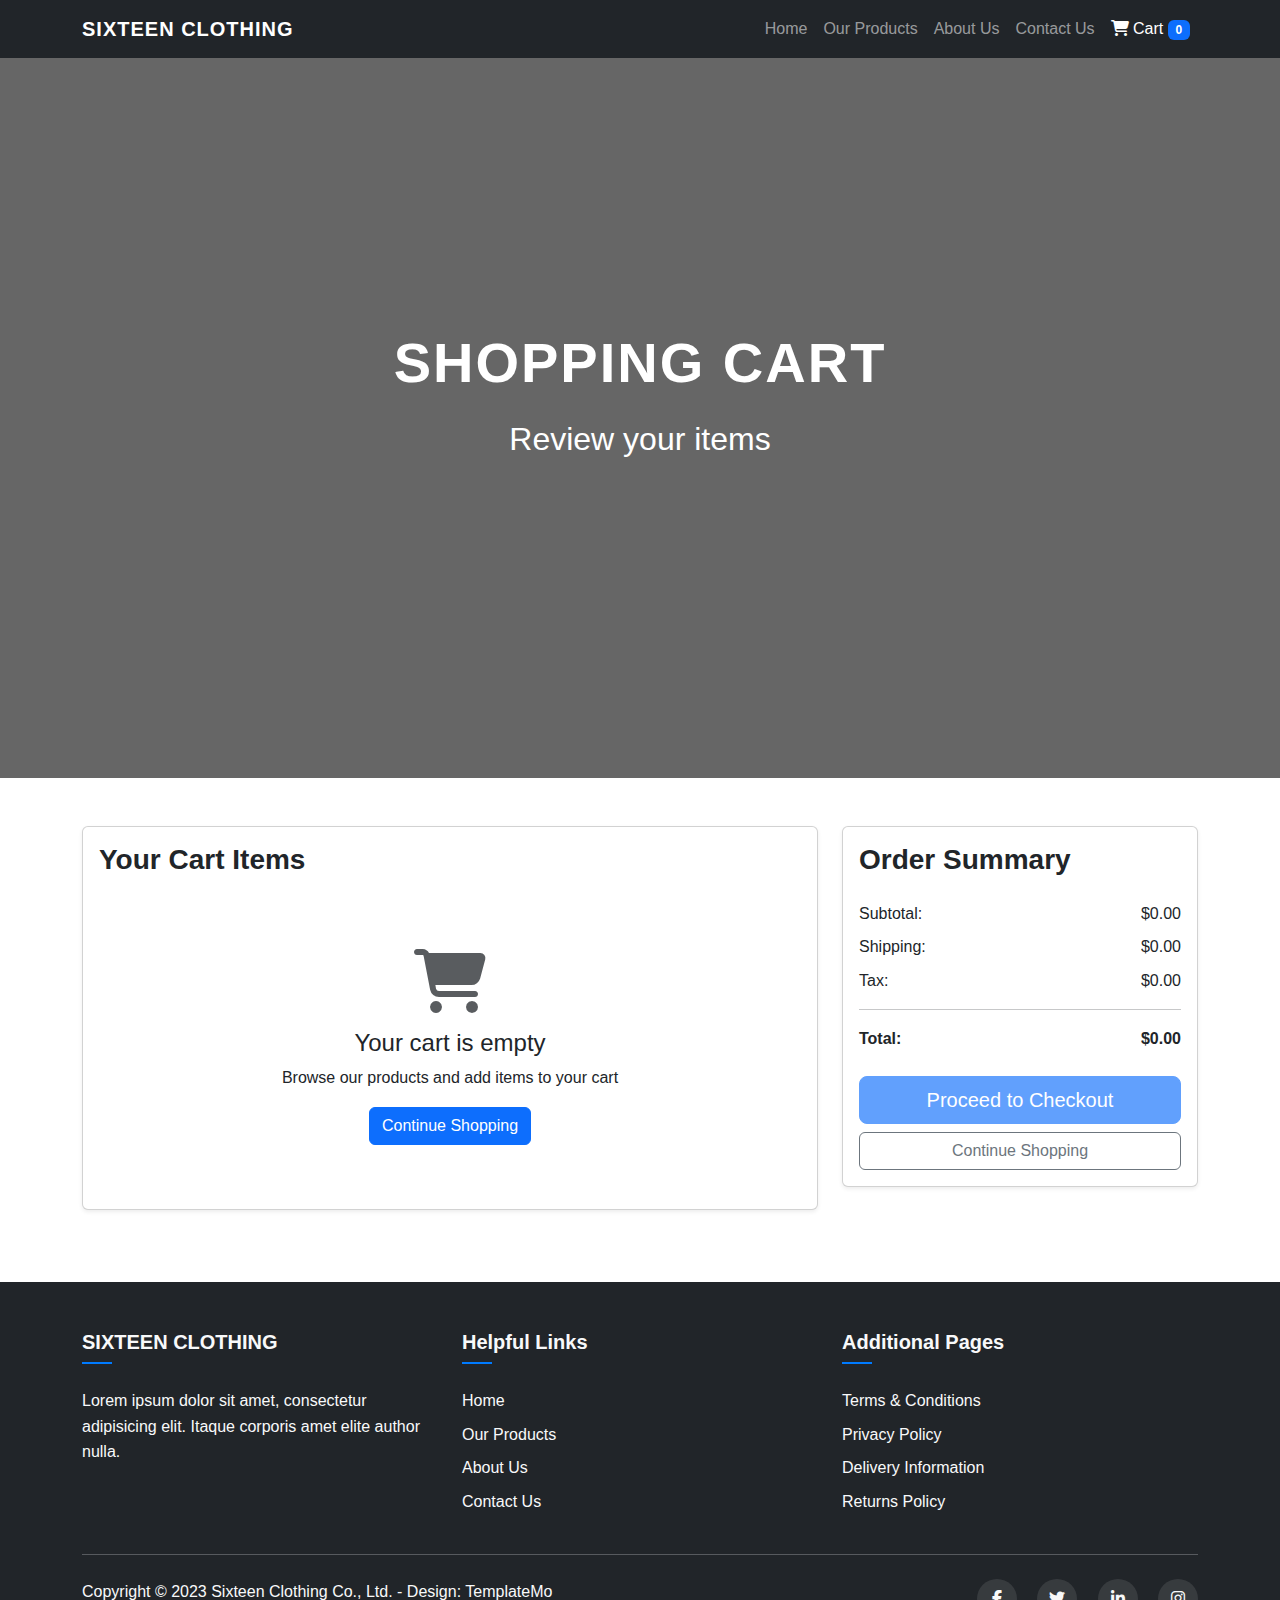
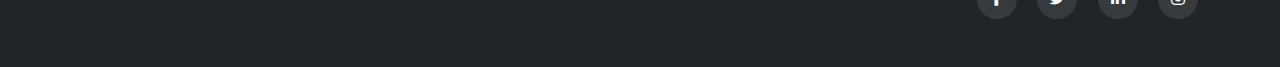
<file: cart.html>
<!DOCTYPE html>
<html lang="en">
<head>
    <meta charset="UTF-8">
    <meta name="viewport" content="width=device-width, initial-scale=1.0">
    <title>Shopping Cart - Sixteen Clothing</title>
    <link href="https://cdn.jsdelivr.net/npm/bootstrap@5.3.0-alpha1/dist/css/bootstrap.min.css" rel="stylesheet">
    <link rel="stylesheet" href="https://cdnjs.cloudflare.com/ajax/libs/font-awesome/6.4.0/css/all.min.css">
    <link rel="stylesheet" href="style.css">
</head>
<body>
    <!-- Navigation Bar -->
    <nav class="navbar navbar-expand-lg navbar-dark bg-dark sticky-top">
        <div class="container">
            <a class="navbar-brand" href="index.html">SIXTEEN CLOTHING</a>
            <button class="navbar-toggler" type="button" data-bs-toggle="collapse" data-bs-target="#navbarNav">
                <span class="navbar-toggler-icon"></span>
            </button>
            <div class="collapse navbar-collapse" id="navbarNav">
                <ul class="navbar-nav ms-auto">
                    <li class="nav-item">
                        <a class="nav-link" href="index.html">Home</a>
                    </li>
                    <li class="nav-item">
                        <a class="nav-link" href="products.html">Our Products</a>
                    </li>
                    <li class="nav-item">
                        <a class="nav-link" href="#" data-bs-toggle="modal" data-bs-target="#aboutModal">About Us</a>
                    </li>
                    <li class="nav-item">
                        <a class="nav-link" href="contact.html">Contact Us</a>
                    </li>
                    <li class="nav-item">
                        <a class="nav-link active" href="cart.html">
                            <i class="fas fa-shopping-cart"></i> Cart
                            <span class="badge bg-primary cart-count">0</span>
                        </a>
                    </li>
                </ul>
            </div>
        </div>
    </nav>

    <!-- Cart Header -->
    <section class="hero-section py-5">
        <div class="container text-center py-5">
            <h1 class="display-4 fw-bold mb-4">SHOPPING CART</h1>
            <h2 class="display-6 mb-5">Review your items</h2>
        </div>
    </section>

    <!-- Cart Section -->
    <section class="cart-section py-5">
        <div class="container">
            <div class="row">
                <div class="col-lg-8">
                    <div class="card shadow-sm mb-4">
                        <div class="card-body">
                            <h3 class="card-title mb-4">Your Cart Items</h3>
                            <div id="cartItems">
                                <!-- Cart items will be loaded from JavaScript -->
                                <div class="text-center py-5" id="emptyCart">
                                    <i class="fas fa-shopping-cart fa-4x text-muted mb-3"></i>
                                    <h4>Your cart is empty</h4>
                                    <p>Browse our products and add items to your cart</p>
                                    <a href="products.html" class="btn btn-primary">Continue Shopping</a>
                                </div>
                            </div>
                        </div>
                    </div>
                </div>
                
                <div class="col-lg-4">
                    <div class="card shadow-sm">
                        <div class="card-body">
                            <h3 class="card-title mb-4">Order Summary</h3>
                            <div class="d-flex justify-content-between mb-2">
                                <span>Subtotal:</span>
                                <span id="cartSubtotal">$0.00</span>
                            </div>
                            <div class="d-flex justify-content-between mb-2">
                                <span>Shipping:</span>
                                <span id="cartShipping">$0.00</span>
                            </div>
                            <div class="d-flex justify-content-between mb-2">
                                <span>Tax:</span>
                                <span id="cartTax">$0.00</span>
                            </div>
                            <hr>
                            <div class="d-flex justify-content-between mb-4">
                                <strong>Total:</strong>
                                <strong id="cartTotal">$0.00</strong>
                            </div>
                            <button class="btn btn-primary w-100 btn-lg" id="checkoutBtn" disabled>Proceed to Checkout</button>
                            <a href="products.html" class="btn btn-outline-secondary w-100 mt-2">Continue Shopping</a>
                        </div>
                    </div>
                </div>
            </div>
        </div>
    </section>

    <!-- Footer -->
    <footer class="bg-dark text-light py-5">
        <div class="container">
            <div class="row">
                <div class="col-md-4 mb-4 mb-md-0">
                    <h5 class="mb-4">SIXTEEN CLOTHING</h5>
                    <p>Lorem ipsum dolor sit amet, consectetur adipisicing elit. Itaque corporis amet elite author nulla.</p>
                </div>
                
                <div class="col-md-4 mb-4 mb-md-0">
                    <h5 class="mb-4">Helpful Links</h5>
                    <ul class="list-unstyled">
                        <li class="mb-2"><a href="index.html" class="text-light">Home</a></li>
                        <li class="mb-2"><a href="products.html" class="text-light">Our Products</a></li>
                        <li class="mb-2"><a href="#" class="text-light" data-bs-toggle="modal" data-bs-target="#aboutModal">About Us</a></li>
                        <li class="mb-2"><a href="contact.html" class="text-light">Contact Us</a></li>
                    </ul>
                </div>
                
                <div class="col-md-4">
                    <h5 class="mb-4">Additional Pages</h5>
                    <ul class="list-unstyled">
                        <li class="mb-2"><a href="#" class="text-light">Terms & Conditions</a></li>
                        <li class="mb-2"><a href="#" class="text-light">Privacy Policy</a></li>
                        <li class="mb-2"><a href="#" class="text-light">Delivery Information</a></li>
                        <li class="mb-2"><a href="#" class="text-light">Returns Policy</a></li>
                    </ul>
                </div>
            </div>
            
            <hr class="my-4 bg-secondary">
            
            <div class="row">
                <div class="col-md-6 mb-3 mb-md-0">
                    <p class="mb-0">Copyright © 2023 Sixteen Clothing Co., Ltd. - Design: TemplateMo</p>
                </div>
                
                <div class="col-md-6 text-md-end">
                    <div class="social-icons">
                        <a href="#" class="text-light me-3"><i class="fab fa-facebook-f"></i></a>
                        <a href="#" class="text-light me-3"><i class="fab fa-twitter"></i></a>
                        <a href="#" class="text-light me-3"><i class="fab fa-linkedin-in"></i></a>
                        <a href="#" class="text-light"><i class="fab fa-instagram"></i></a>
                    </div>
                </div>
            </div>
        </div>
    </footer>

    <script src="https://cdn.jsdelivr.net/npm/bootstrap@5.3.0-alpha1/dist/js/bootstrap.bundle.min.js"></script>
    <script src="script.js"></script>
    <script>
        // Load cart items
        document.addEventListener('DOMContentLoaded', function() {
            updateCartDisplay();
            
            // Checkout button event
            document.getElementById('checkoutBtn').addEventListener('click', function() {
                window.location.href = 'checkout.html';
            });
        });
        
        function updateCartDisplay() {
            const cart = JSON.parse(localStorage.getItem('cart')) || [];
            const cartItemsContainer = document.getElementById('cartItems');
            const emptyCart = document.getElementById('emptyCart');
            const checkoutBtn = document.getElementById('checkoutBtn');
            
            if (cart.length === 0) {
                emptyCart.style.display = 'block';
                checkoutBtn.disabled = true;
                return;
            }
            
            emptyCart.style.display = 'none';
            checkoutBtn.disabled = false;
            
            let cartHTML = '';
            let subtotal = 0;
            
            cart.forEach(item => {
                const itemTotal = item.price * item.quantity;
                subtotal += itemTotal;
                
                cartHTML += `
                    <div class="cart-item">
                        <div class="row align-items-center">
                            <div class="col-md-2">
                                <img src="images/prd${item.id}.jpg" alt="${item.name}" class="img-fluid rounded">
                            </div>
                            <div class="col-md-4">
                                <h5>${item.name}</h5>
                                <p class="text-muted mb-0">$${item.price.toFixed(2)}</p>
                            </div>
                            <div class="col-md-3">
                                <div class="input-group">
                                    <button class="btn btn-outline-secondary decrease-qty" data-product-id="${item.id}">-</button>
                                    <input type="number" class="form-control text-center" value="${item.quantity}" min="1" readonly>
                                    <button class="btn btn-outline-secondary increase-qty" data-product-id="${item.id}">+</button>
                                </div>
                            </div>
                            <div class="col-md-2">
                                <strong>$${itemTotal.toFixed(2)}</strong>
                            </div>
                            <div class="col-md-1">
                                <button class="btn btn-danger btn-sm remove-item" data-product-id="${item.id}">
                                    <i class="fas fa-trash"></i>
                                </button>
                            </div>
                        </div>
                    </div>
                `;
            });
            
            cartItemsContainer.innerHTML = cartHTML;
            
            // Calculate totals
            const shipping = subtotal > 0 ? 5.99 : 0;
            const tax = subtotal * 0.08; // 8% tax
            const total = subtotal + shipping + tax;
            
            document.getElementById('cartSubtotal').textContent = `$${subtotal.toFixed(2)}`;
            document.getElementById('cartShipping').textContent = `$${shipping.toFixed(2)}`;
            document.getElementById('cartTax').textContent = `$${tax.toFixed(2)}`;
            document.getElementById('cartTotal').textContent = `$${total.toFixed(2)}`;
            
            // Add event listeners to quantity buttons
            document.querySelectorAll('.increase-qty').forEach(button => {
                button.addEventListener('click', function() {
                    const productId = this.getAttribute('data-product-id');
                    updateQuantity(productId, 1);
                });
            });
            
            document.querySelectorAll('.decrease-qty').forEach(button => {
                button.addEventListener('click', function() {
                    const productId = this.getAttribute('data-product-id');
                    updateQuantity(productId, -1);
                });
            });
            
            // Add event listeners to remove buttons
            document.querySelectorAll('.remove-item').forEach(button => {
                button.addEventListener('click', function() {
                    const productId = this.getAttribute('data-product-id');
                    removeFromCart(productId);
                });
            });
        }
        
        function updateQuantity(productId, change) {
            const cart = JSON.parse(localStorage.getItem('cart')) || [];
            const item = cart.find(item => item.id === productId);
            
            if (item) {
                item.quantity += change;
                
                if (item.quantity < 1) {
                    removeFromCart(productId);
                    return;
                }
                
                localStorage.setItem('cart', JSON.stringify(cart));
                updateCartDisplay();
                updateCartCount();
            }
        }
        
        function removeFromCart(productId) {
            let cart = JSON.parse(localStorage.getItem('cart')) || [];
            cart = cart.filter(item => item.id !== productId);
            localStorage.setItem('cart', JSON.stringify(cart));
            
            updateCartDisplay();
            updateCartCount();
            showToast('Item removed from cart');
        }
    </script>
</body>
</html>
</file>
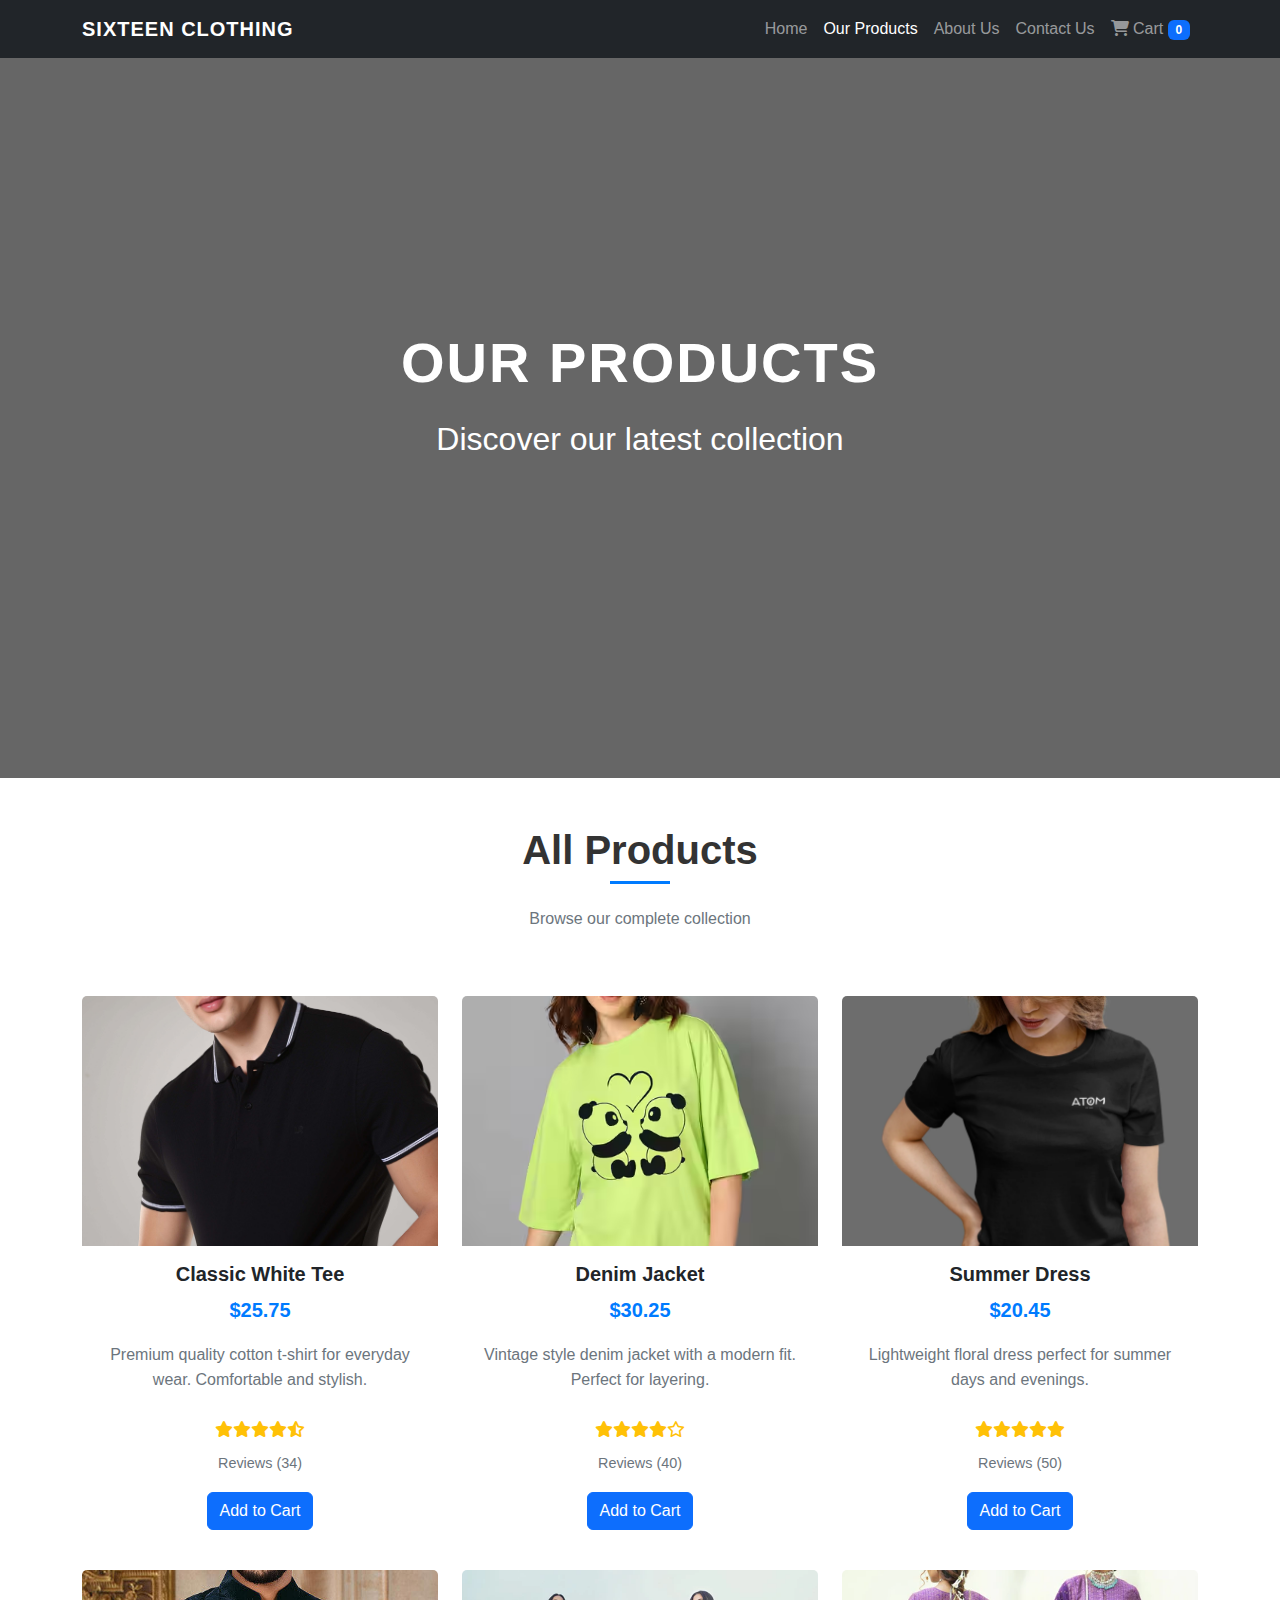
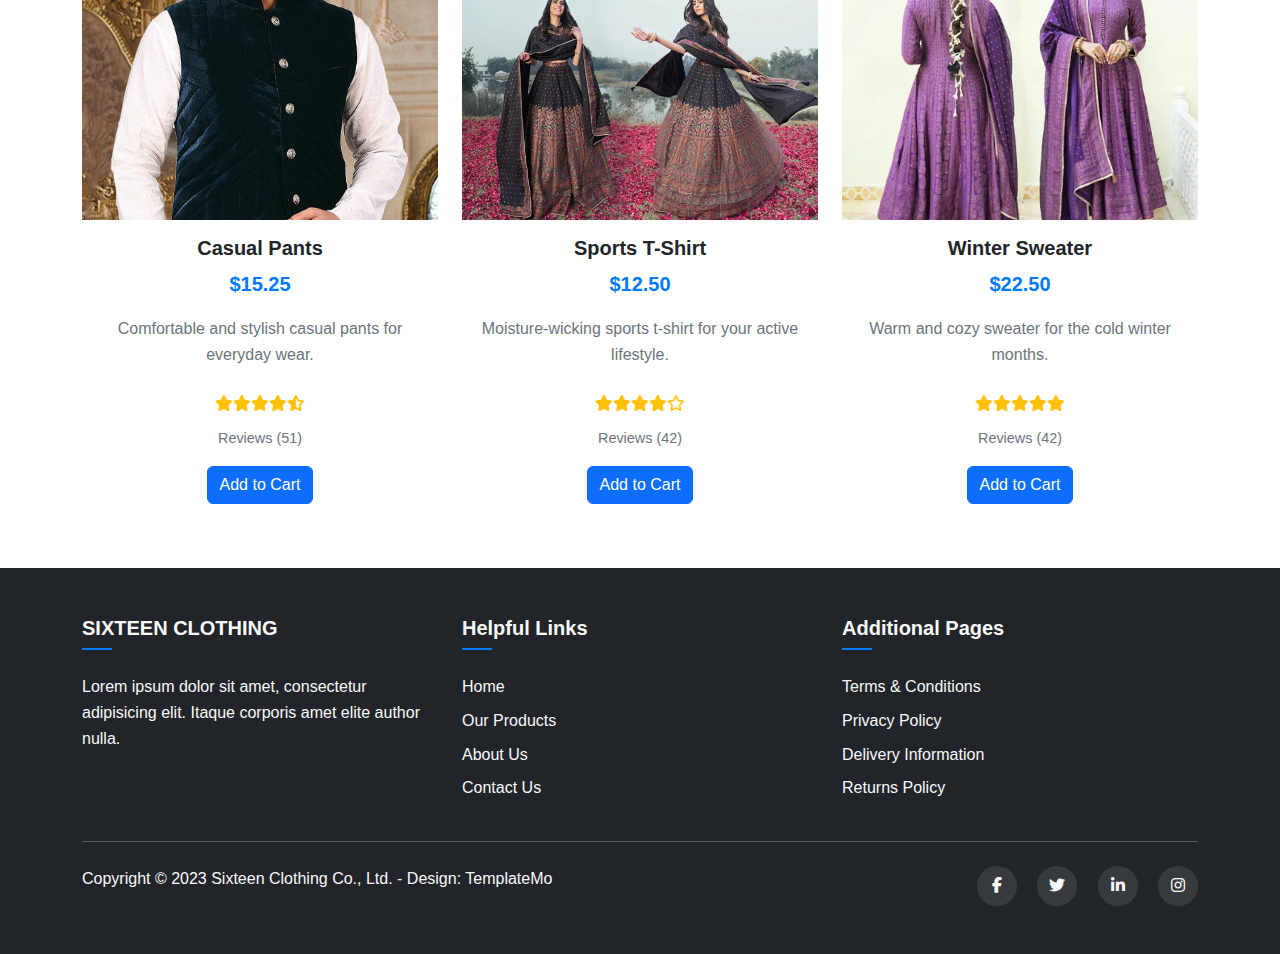
<file: checkout.html>
<!DOCTYPE html>
<html lang="en">
<head>
    <meta charset="UTF-8">
    <meta name="viewport" content="width=device-width, initial-scale=1.0">
    <title>Checkout - Sixteen Clothing</title>
    <link href="https://cdn.jsdelivr.net/npm/bootstrap@5.3.0-alpha1/dist/css/bootstrap.min.css" rel="stylesheet">
    <link rel="stylesheet" href="https://cdnjs.cloudflare.com/ajax/libs/font-awesome/6.4.0/css/all.min.css">
    <link rel="stylesheet" href="style.css">
</head>
<body>
    <!-- Navigation Bar -->
    <nav class="navbar navbar-expand-lg navbar-dark bg-dark sticky-top">
        <div class="container">
            <a class="navbar-brand" href="index.html">SIXTEEN CLOTHING</a>
            <button class="navbar-toggler" type="button" data-bs-toggle="collapse" data-bs-target="#navbarNav">
                <span class="navbar-toggler-icon"></span>
            </button>
            <div class="collapse navbar-collapse" id="navbarNav">
                <ul class="navbar-nav ms-auto">
                    <li class="nav-item">
                        <a class="nav-link" href="index.html">Home</a>
                    </li>
                    <li class="nav-item">
                        <a class="nav-link" href="products.html">Our Products</a>
                    </li>
                    <li class="nav-item">
                        <a class="nav-link" href="#" data-bs-toggle="modal" data-bs-target="#aboutModal">About Us</a>
                    </li>
                    <li class="nav-item">
                        <a class="nav-link" href="contact.html">Contact Us</a>
                    </li>
                    <li class="nav-item">
                        <a class="nav-link" href="cart.html">
                            <i class="fas fa-shopping-cart"></i> Cart
                            <span class="badge bg-primary cart-count">0</span>
                        </a>
                    </li>
                </ul>
            </div>
        </div>
    </nav>

    <!-- Checkout Header -->
    <section class="hero-section py-5">
        <div class="container text-center py-5">
            <h1 class="display-4 fw-bold mb-4">CHECKOUT</h1>
            <h2 class="display-6 mb-5">Complete your purchase</h2>
        </div>
    </section>

    <!-- Checkout Section -->
    <section class="checkout-section py-5">
        <div class="container">
            <!-- Checkout Steps -->
            <div class="checkout-steps mb-5">
                <div class="checkout-step active">
                    <div class="step-number">1</div>
                    <div class="step-title">Shipping</div>
                </div>
                <div class="checkout-step">
                    <div class="step-number">2</div>
                    <div class="step-title">Payment</div>
                </div>
                <div class="checkout-step">
                    <div class="step-number">3</div>
                    <div class="step-title">Confirmation</div>
                </div>
            </div>
            
            <div class="row">
                <div class="col-lg-8">
                    <div class="card shadow-sm mb-4">
                        <div class="card-body">
                            <h3 class="card-title mb-4">Shipping Information</h3>
                            <form id="shippingForm">
                                <div class="row">
                                    <div class="col-md-6 mb-3">
                                        <label for="firstName" class="form-label">First Name</label>
                                        <input type="text" class="form-control" id="firstName" required>
                                    </div>
                                    <div class="col-md-6 mb-3">
                                        <label for="lastName" class="form-label">Last Name</label>
                                        <input type="text" class="form-control" id="lastName" required>
                                    </div>
                                </div>
                                <div class="mb-3">
                                    <label for="email" class="form-label">Email Address</label>
                                    <input type="email" class="form-control" id="email" required>
                                </div>
                                <div class="mb-3">
                                    <label for="phone" class="form-label">Phone Number</label>
                                    <input type="tel" class="form-control" id="phone" required>
                                </div>
                                <div class="mb-3">
                                    <label for="address" class="form-label">Address</label>
                                    <input type="text" class="form-control" id="address" required>
                                </div>
                                <div class="row">
                                    <div class="col-md-6 mb-3">
                                        <label for="city" class="form-label">City</label>
                                        <input type="text" class="form-control" id="city" required>
                                    </div>
                                    <div class="col-md-6 mb-3">
                                        <label for="zipCode" class="form-label">ZIP Code</label>
                                        <input type="text" class="form-control" id="zipCode" required>
                                    </div>
                                </div>
                                <div class="mb-3">
                                    <label for="country" class="form-label">Country</label>
                                    <select class="form-select" id="country" required>
                                        <option value="" selected disabled>Select your country</option>
                                        <option value="us">United States</option>
                                        <option value="ca">Canada</option>
                                        <option value="uk">United Kingdom</option>
                                        <option value="au">Australia</option>
                                        <option value="de">Germany</option>
                                    </select>
                                </div>
                                <div class="form-check mb-4">
                                    <input class="form-check-input" type="checkbox" id="saveAddress">
                                    <label class="form-check-label" for="saveAddress">
                                        Save this address for future purchases
                                    </label>
                                </div>
                                <button type="button" class="btn btn-primary btn-lg" id="continueToPayment">Continue to Payment</button>
                            </form>
                        </div>
                    </div>
                </div>
                
                <div class="col-lg-4">
                    <div class="card shadow-sm">
                        <div class="card-body">
                            <h3 class="card-title mb-4">Order Summary</h3>
                            <div id="checkoutItems">
                                <!-- Checkout items will be loaded from JavaScript -->
                            </div>
                            <hr>
                            <div class="d-flex justify-content-between mb-2">
                                <span>Subtotal:</span>
                                <span id="checkoutSubtotal">$0.00</span>
                            </div>
                            <div class="d-flex justify-content-between mb-2">
                                <span>Shipping:</span>
                                <span id="checkoutShipping">$0.00</span>
                            </div>
                            <div class="d-flex justify-content-between mb-2">
                                <span>Tax:</span>
                                <span id="checkoutTax">$0.00</span>
                            </div>
                            <hr>
                            <div class="d-flex justify-content-between mb-4">
                                <strong>Total:</strong>
                                <strong id="checkoutTotal">$0.00</strong>
                            </div>
                        </div>
                    </div>
                </div>
            </div>
        </div>
    </section>

    <!-- Footer -->
    <footer class="bg-dark text-light py-5">
        <div class="container">
            <div class="row">
                <div class="col-md-4 mb-4 mb-md-0">
                    <h5 class="mb-4">SIXTEEN CLOTHING</h5>
                    <p>Lorem ipsum dolor sit amet, consectetur adipisicing elit. Itaque corporis amet elite author nulla.</p>
                </div>
                
                <div class="col-md-4 mb-4 mb-md-0">
                    <h5 class="mb-4">Helpful Links</h5>
                    <ul class="list-unstyled">
                        <li class="mb-2"><a href="index.html" class="text-light">Home</a></li>
                        <li class="mb-2"><a href="products.html" class="text-light">Our Products</a></li>
                        <li class="mb-2"><a href="#" class="text-light" data-bs-toggle="modal" data-bs-target="#aboutModal">About Us</a></li>
                        <li class="mb-2"><a href="contact.html" class="text-light">Contact Us</a></li>
                    </ul>
                </div>
                
                <div class="col-md-4">
                    <h5 class="mb-4">Additional Pages</h5>
                    <ul class="list-unstyled">
                        <li class="mb-2"><a href="#" class="text-light">Terms & Conditions</a></li>
                        <li class="mb-2"><a href="#" class="text-light">Privacy Policy</a></li>
                        <li class="mb-2"><a href="#" class="text-light">Delivery Information</a></li>
                        <li class="mb-2"><a href="#" class="text-light">Returns Policy</a></li>
                    </ul>
                </div>
            </div>
            
            <hr class="my-4 bg-secondary">
            
            <div class="row">
                <div class="col-md-6 mb-3 mb-md-0">
                    <p class="mb-0">Copyright © 2023 Sixteen Clothing Co., Ltd. - Design: TemplateMo</p>
                </div>
                
                <div class="col-md-6 text-md-end">
                    <div class="social-icons">
                        <a href="#" class="text-light me-3"><i class="fab fa-facebook-f"></i></a>
                        <a href="#" class="text-light me-3"><i class="fab fa-twitter"></i></a>
                        <a href="#" class="text-light me-3"><i class="fab fa-linkedin-in"></i></a>
                        <a href="#" class="text-light"><i class="fab fa-instagram"></i></a>
                    </div>
                </div>
            </div>
        </div>
    </footer>

    <script src="https://cdn.jsdelivr.net/npm/bootstrap@5.3.0-alpha1/dist/js/bootstrap.bundle.min.js"></script>
    <script src="script.js"></script>
    <script>
        // Load checkout items
        document.addEventListener('DOMContentLoaded', function() {
            const cart = JSON.parse(localStorage.getItem('cart')) || [];
            
            if (cart.length === 0) {
                alert('Your cart is empty! Redirecting to products page.');
                window.location.href = 'products.html';
                return;
            }
            
            updateCheckoutDisplay(cart);
            
            // Continue to payment button event
            document.getElementById('continueToPayment').addEventListener('click', function() {
                if (validateShippingForm()) {
                    // In a real application, you would process the payment here
                    // For this demo, we'll just show a confirmation
                    alert('Order placed successfully!');
                    localStorage.removeItem('cart');
                    window.location.href = 'index.html';
                }
            });
        });
        
        function updateCheckoutDisplay(cart) {
            const checkoutItemsContainer = document.getElementById('checkoutItems');
            let checkoutHTML = '';
            let subtotal = 0;
            
            cart.forEach(item => {
                const itemTotal = item.price * item.quantity;
                subtotal += itemTotal;
                
                checkoutHTML += `
                    <div class="d-flex justify-content-between mb-2">
                        <span>${item.name} x${item.quantity}</span>
                        <span>$${itemTotal.toFixed(2)}</span>
                    </div>
                `;
            });
            
            checkoutItemsContainer.innerHTML = checkoutHTML;
            
            // Calculate totals
            const shipping = subtotal > 0 ? 5.99 : 0;
            const tax = subtotal * 0.08; // 8% tax
            const total = subtotal + shipping + tax;
            
            document.getElementById('checkoutSubtotal').textContent = `$${subtotal.toFixed(2)}`;
            document.getElementById('checkoutShipping').textContent = `$${shipping.toFixed(2)}`;
            document.getElementById('checkoutTax').textContent = `$${tax.toFixed(2)}`;
            document.getElementById('checkoutTotal').textContent = `$${total.toFixed(2)}`;
        }
        
        function validateShippingForm() {
            const firstName = document.getElementById('firstName').value;
            const lastName = document.getElementById('lastName').value;
            const email = document.getElementById('email').value;
            const phone = document.getElementById('phone').value;
            const address = document.getElementById('address').value;
            const city = document.getElementById('city').value;
            const zipCode = document.getElementById('zipCode').value;
            const country = document.getElementById('country').value;
            
            if (!firstName || !lastName || !email || !phone || !address || !city || !zipCode || !country) {
                alert('Please fill in all required fields.');
                return false;
            }
            
            // Email validation
            const emailRegex = /^[^\s@]+@[^\s@]+\.[^\s@]+$/;
            if (!emailRegex.test(email)) {
                alert('Please enter a valid email address.');
                return false;
            }
            
            // Phone validation (basic)
            const phoneRegex = /^[+]?[(]?[0-9]{3}[)]?[-\s.]?[0-9]{3}[-\s.]?[0-9]{4,6}$/;
            if (!phoneRegex.test(phone)) {
                alert('Please enter a valid phone number.');
                return false;
            }
            
            return true;
        }
    </script>
</body>
</html>
</file>
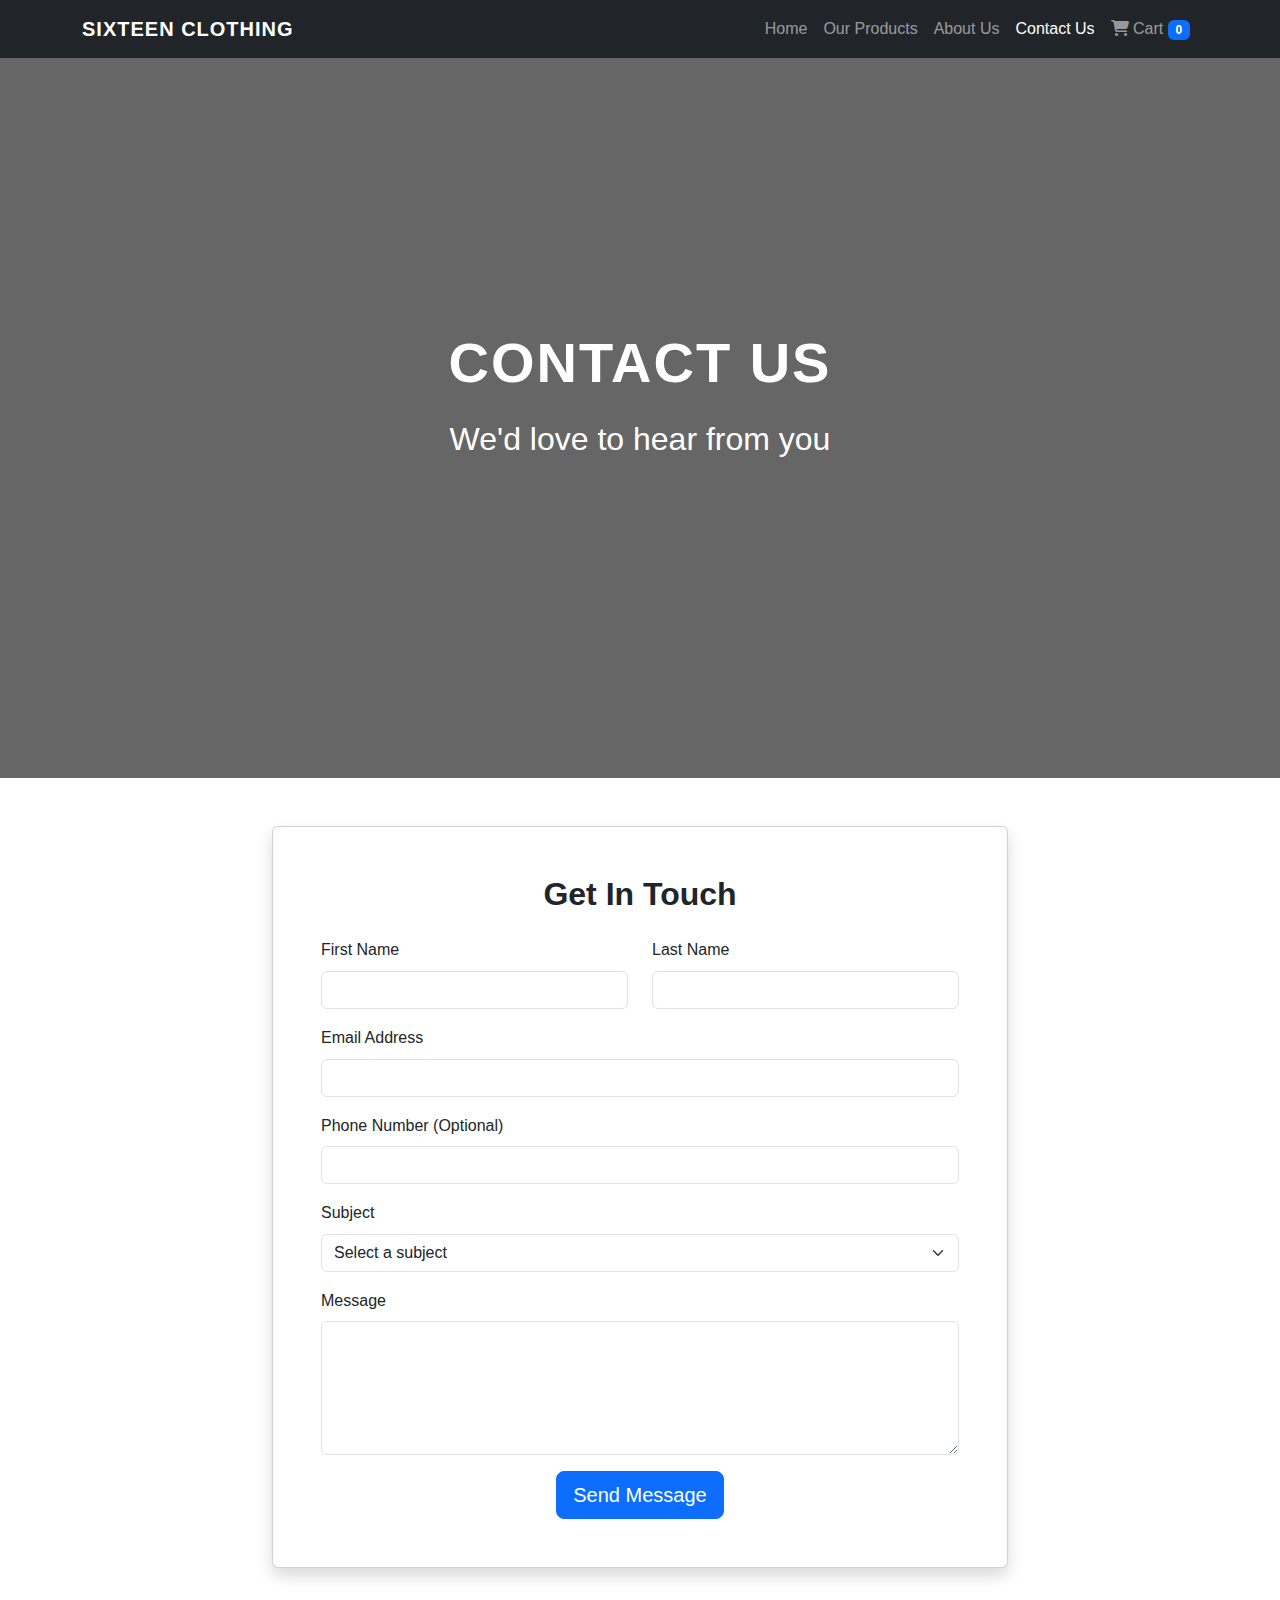
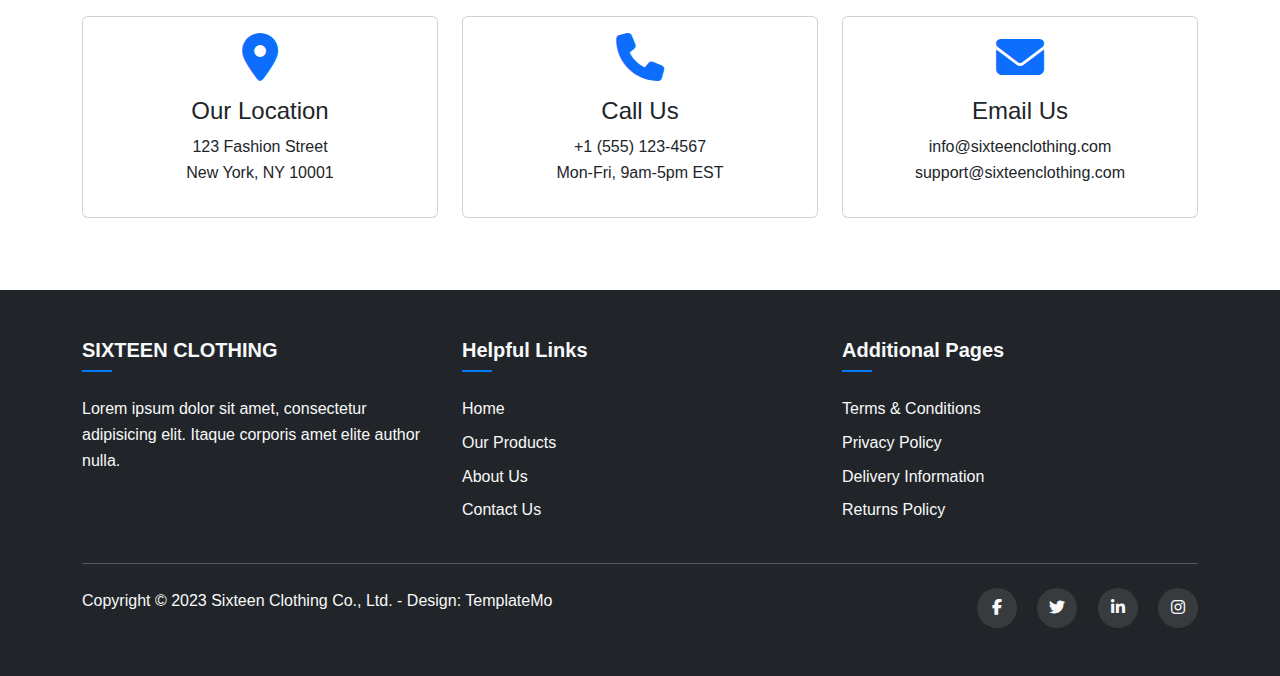
<file: contact.html>
<!DOCTYPE html>
<html lang="en">
<head>
    <meta charset="UTF-8">
    <meta name="viewport" content="width=device-width, initial-scale=1.0">
    <title>Contact Us - Sixteen Clothing</title>
    <link href="https://cdn.jsdelivr.net/npm/bootstrap@5.3.0-alpha1/dist/css/bootstrap.min.css" rel="stylesheet">
    <link rel="stylesheet" href="https://cdnjs.cloudflare.com/ajax/libs/font-awesome/6.4.0/css/all.min.css">
    <link rel="stylesheet" href="style.css">
</head>
<body>
    <!-- Navigation Bar -->
    <nav class="navbar navbar-expand-lg navbar-dark bg-dark sticky-top">
        <div class="container">
            <a class="navbar-brand" href="index.html">SIXTEEN CLOTHING</a>
            <button class="navbar-toggler" type="button" data-bs-toggle="collapse" data-bs-target="#navbarNav">
                <span class="navbar-toggler-icon"></span>
            </button>
            <div class="collapse navbar-collapse" id="navbarNav">
                <ul class="navbar-nav ms-auto">
                    <li class="nav-item">
                        <a class="nav-link" href="index.html">Home</a>
                    </li>
                    <li class="nav-item">
                        <a class="nav-link" href="products.html">Our Products</a>
                    </li>
                    <li class="nav-item">
                        <a class="nav-link" href="#" data-bs-toggle="modal" data-bs-target="#aboutModal">About Us</a>
                    </li>
                    <li class="nav-item">
                        <a class="nav-link active" href="contact.html">Contact Us</a>
                    </li>
                    <li class="nav-item">
                        <a class="nav-link" href="cart.html">
                            <i class="fas fa-shopping-cart"></i> Cart
                            <span class="badge bg-primary cart-count">0</span>
                        </a>
                    </li>
                </ul>
            </div>
        </div>
    </nav>

    <!-- Contact Header -->
    <section class="hero-section py-5">
        <div class="container text-center py-5">
            <h1 class="display-4 fw-bold mb-4">CONTACT US</h1>
            <h2 class="display-6 mb-5">We'd love to hear from you</h2>
        </div>
    </section>

    <!-- Contact Section -->
    <section class="contact-section py-5">
        <div class="container">
            <div class="row">
                <div class="col-lg-8 mx-auto">
                    <div class="card shadow">
                        <div class="card-body p-5">
                            <h2 class="card-title text-center mb-4">Get In Touch</h2>
                            <form id="contactForm">
                                <div class="row">
                                    <div class="col-md-6 mb-3">
                                        <label for="firstName" class="form-label">First Name</label>
                                        <input type="text" class="form-control" id="firstName" required>
                                    </div>
                                    <div class="col-md-6 mb-3">
                                        <label for="lastName" class="form-label">Last Name</label>
                                        <input type="text" class="form-control" id="lastName" required>
                                    </div>
                                </div>
                                <div class="mb-3">
                                    <label for="email" class="form-label">Email Address</label>
                                    <input type="email" class="form-control" id="email" required>
                                </div>
                                <div class="mb-3">
                                    <label for="phone" class="form-label">Phone Number (Optional)</label>
                                    <input type="tel" class="form-control" id="phone">
                                </div>
                                <div class="mb-3">
                                    <label for="subject" class="form-label">Subject</label>
                                    <select class="form-select" id="subject" required>
                                        <option value="" selected disabled>Select a subject</option>
                                        <option value="general">General Inquiry</option>
                                        <option value="product">Product Question</option>
                                        <option value="order">Order Issue</option>
                                        <option value="return">Return Request</option>
                                        <option value="other">Other</option>
                                    </select>
                                </div>
                                <div class="mb-3">
                                    <label for="message" class="form-label">Message</label>
                                    <textarea class="form-control" id="message" rows="5" required></textarea>
                                </div>
                                <div class="text-center">
                                    <button type="submit" class="btn btn-primary btn-lg">Send Message</button>
                                </div>
                            </form>
                        </div>
                    </div>
                </div>
            </div>
            
            <div class="row mt-5">
                <div class="col-md-4 text-center mb-4">
                    <div class="card h-100">
                        <div class="card-body">
                            <i class="fas fa-map-marker-alt fa-3x text-primary mb-3"></i>
                            <h4>Our Location</h4>
                            <p>123 Fashion Street<br>New York, NY 10001</p>
                        </div>
                    </div>
                </div>
                <div class="col-md-4 text-center mb-4">
                    <div class="card h-100">
                        <div class="card-body">
                            <i class="fas fa-phone fa-3x text-primary mb-3"></i>
                            <h4>Call Us</h4>
                            <p>+1 (555) 123-4567<br>Mon-Fri, 9am-5pm EST</p>
                        </div>
                    </div>
                </div>
                <div class="col-md-4 text-center mb-4">
                    <div class="card h-100">
                        <div class="card-body">
                            <i class="fas fa-envelope fa-3x text-primary mb-3"></i>
                            <h4>Email Us</h4>
                            <p>info@sixteenclothing.com<br>support@sixteenclothing.com</p>
                        </div>
                    </div>
                </div>
            </div>
        </div>
    </section>

    <!-- Footer -->
    <footer class="bg-dark text-light py-5">
        <div class="container">
            <div class="row">
                <div class="col-md-4 mb-4 mb-md-0">
                    <h5 class="mb-4">SIXTEEN CLOTHING</h5>
                    <p>Lorem ipsum dolor sit amet, consectetur adipisicing elit. Itaque corporis amet elite author nulla.</p>
                </div>
                
                <div class="col-md-4 mb-4 mb-md-0">
                    <h5 class="mb-4">Helpful Links</h5>
                    <ul class="list-unstyled">
                        <li class="mb-2"><a href="index.html" class="text-light">Home</a></li>
                        <li class="mb-2"><a href="products.html" class="text-light">Our Products</a></li>
                        <li class="mb-2"><a href="#" class="text-light" data-bs-toggle="modal" data-bs-target="#aboutModal">About Us</a></li>
                        <li class="mb-2"><a href="contact.html" class="text-light">Contact Us</a></li>
                    </ul>
                </div>
                
                <div class="col-md-4">
                    <h5 class="mb-4">Additional Pages</h5>
                    <ul class="list-unstyled">
                        <li class="mb-2"><a href="#" class="text-light">Terms & Conditions</a></li>
                        <li class="mb-2"><a href="#" class="text-light">Privacy Policy</a></li>
                        <li class="mb-2"><a href="#" class="text-light">Delivery Information</a></li>
                        <li class="mb-2"><a href="#" class="text-light">Returns Policy</a></li>
                    </ul>
                </div>
            </div>
            
            <hr class="my-4 bg-secondary">
            
            <div class="row">
                <div class="col-md-6 mb-3 mb-md-0">
                    <p class="mb-0">Copyright © 2023 Sixteen Clothing Co., Ltd. - Design: TemplateMo</p>
                </div>
                
                <div class="col-md-6 text-md-end">
                    <div class="social-icons">
                        <a href="#" class="text-light me-3"><i class="fab fa-facebook-f"></i></a>
                        <a href="#" class="text-light me-3"><i class="fab fa-twitter"></i></a>
                        <a href="#" class="text-light me-3"><i class="fab fa-linkedin-in"></i></a>
                        <a href="#" class="text-light"><i class="fab fa-instagram"></i></a>
                    </div>
                </div>
            </div>
        </div>
    </footer>

    <script src="https://cdn.jsdelivr.net/npm/bootstrap@5.3.0-alpha1/dist/js/bootstrap.bundle.min.js"></script>
    <script src="script.js"></script>
    <script>
        // Contact form validation
        document.addEventListener('DOMContentLoaded', function() {
            const contactForm = document.getElementById('contactForm');
            
            contactForm.addEventListener('submit', function(e) {
                e.preventDefault();
                
                // Basic validation
                const firstName = document.getElementById('firstName').value;
                const lastName = document.getElementById('lastName').value;
                const email = document.getElementById('email').value;
                const subject = document.getElementById('subject').value;
                const message = document.getElementById('message').value;
                
                if (!firstName || !lastName || !email || !subject || !message) {
                    alert('Please fill in all required fields.');
                    return;
                }
                
                // Email validation
                const emailRegex = /^[^\s@]+@[^\s@]+\.[^\s@]+$/;
                if (!emailRegex.test(email)) {
                    alert('Please enter a valid email address.');
                    return;
                }
                
                // If all validation passes, show success message
                alert('Thank you for your message! We will get back to you soon.');
                contactForm.reset();
            });
        });
    </script>
</body>
</html>
</file>
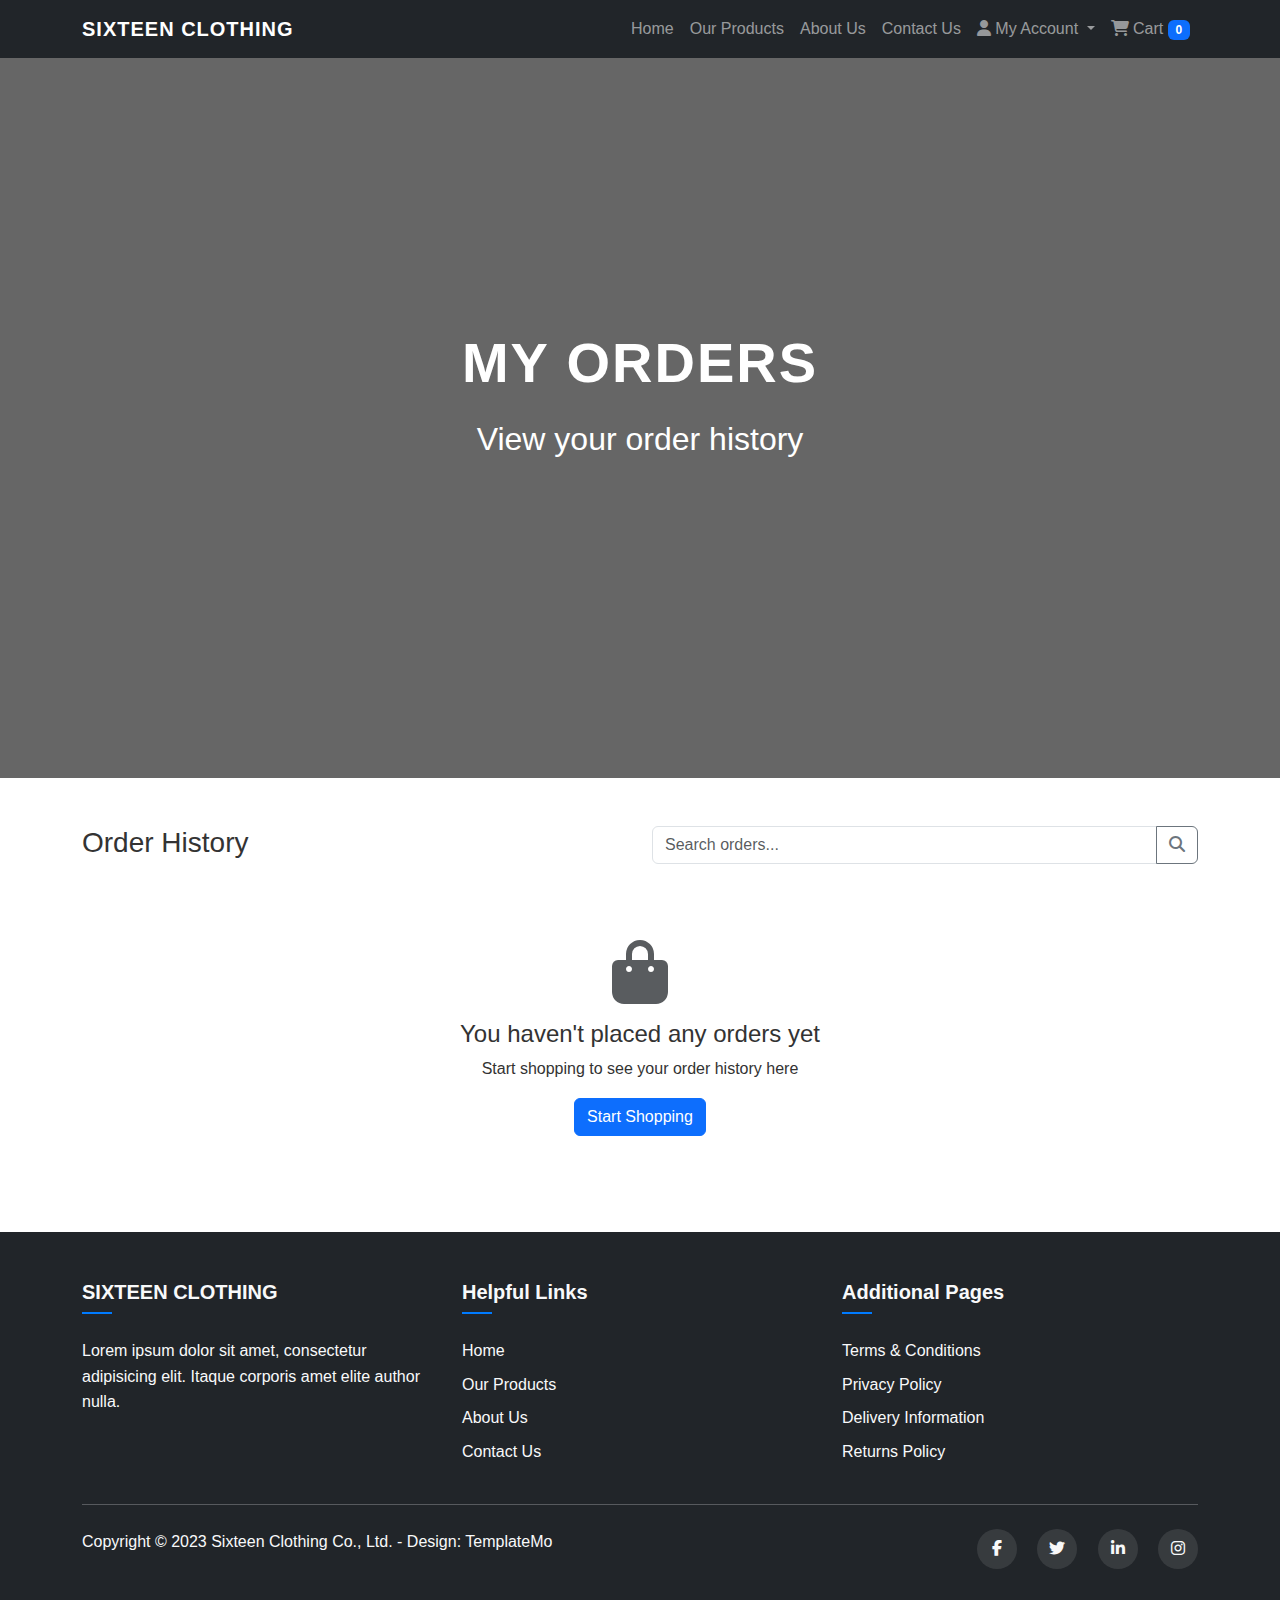
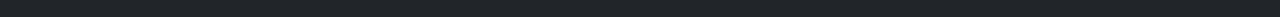
<file: my_orders.html>
<!DOCTYPE html>
<html lang="en">
<head>
    <meta charset="UTF-8">
    <meta name="viewport" content="width=device-width, initial-scale=1.0">
    <title>My Orders - Sixteen Clothing</title>
    <link href="https://cdn.jsdelivr.net/npm/bootstrap@5.3.0-alpha1/dist/css/bootstrap.min.css" rel="stylesheet">
    <link rel="stylesheet" href="https://cdnjs.cloudflare.com/ajax/libs/font-awesome/6.4.0/css/all.min.css">
    <link rel="stylesheet" href="style.css">
</head>
<body>
    <!-- Navigation Bar -->
    <nav class="navbar navbar-expand-lg navbar-dark bg-dark sticky-top">
        <div class="container">
            <a class="navbar-brand" href="index.html">SIXTEEN CLOTHING</a>
            <button class="navbar-toggler" type="button" data-bs-toggle="collapse" data-bs-target="#navbarNav">
                <span class="navbar-toggler-icon"></span>
            </button>
            <div class="collapse navbar-collapse" id="navbarNav">
                <ul class="navbar-nav ms-auto">
                    <li class="nav-item">
                        <a class="nav-link" href="index.html">Home</a>
                    </li>
                    <li class="nav-item">
                        <a class="nav-link" href="products.html">Our Products</a>
                    </li>
                    <li class="nav-item">
                        <a class="nav-link" href="#" data-bs-toggle="modal" data-bs-target="#aboutModal">About Us</a>
                    </li>
                    <li class="nav-item">
                        <a class="nav-link" href="contact.html">Contact Us</a>
                    </li>
                    <li class="nav-item dropdown">
                        <a class="nav-link dropdown-toggle" href="#" id="navbarDropdown" role="button" data-bs-toggle="dropdown" aria-expanded="false">
                            <i class="fas fa-user"></i> My Account
                        </a>
                        <ul class="dropdown-menu" aria-labelledby="navbarDropdown">
                            <li><a class="dropdown-item" href="my-profile.html">My Profile</a></li>
                            <li><a class="dropdown-item active" href="my-orders.html">My Orders</a></li>
                            <li><a class="dropdown-item" href="order-tracking.html">Order Tracking</a></li>
                            <li><hr class="dropdown-divider"></li>
                            <li><a class="dropdown-item" href="#" id="logoutBtn">Logout</a></li>
                        </ul>
                    </li>
                    <li class="nav-item">
                        <a class="nav-link" href="cart.html">
                            <i class="fas fa-shopping-cart"></i> Cart
                            <span class="badge bg-primary cart-count">0</span>
                        </a>
                    </li>
                </ul>
            </div>
        </div>
    </nav>

    <!-- Orders Header -->
    <section class="hero-section py-5">
        <div class="container text-center py-5">
            <h1 class="display-4 fw-bold mb-4">MY ORDERS</h1>
            <h2 class="display-6 mb-5">View your order history</h2>
        </div>
    </section>

    <!-- Orders Section -->
    <section class="orders-section py-5">
        <div class="container">
            <div class="row mb-4">
                <div class="col-md-6">
                    <h3>Order History</h3>
                </div>
                <div class="col-md-6 text-end">
                    <div class="input-group">
                        <input type="text" class="form-control" placeholder="Search orders..." id="orderSearch">
                        <button class="btn btn-outline-secondary" type="button">
                            <i class="fas fa-search"></i>
                        </button>
                    </div>
                </div>
            </div>
            
            <div id="ordersContainer">
                <!-- Orders will be loaded dynamically by JavaScript -->
                <div class="text-center py-5" id="emptyOrders">
                    <i class="fas fa-shopping-bag fa-4x text-muted mb-3"></i>
                    <h4>You haven't placed any orders yet</h4>
                    <p>Start shopping to see your order history here</p>
                    <a href="products.html" class="btn btn-primary">Start Shopping</a>
                </div>
            </div>
            
            <!-- Pagination -->
            <nav aria-label="Order history pagination" id="ordersPagination" class="mt-4" style="display: none;">
                <ul class="pagination justify-content-center">
                    <li class="page-item disabled">
                        <a class="page-link" href="#" tabindex="-1" aria-disabled="true">Previous</a>
                    </li>
                    <li class="page-item active"><a class="page-link" href="#">1</a></li>
                    <li class="page-item"><a class="page-link" href="#">2</a></li>
                    <li class="page-item"><a class="page-link" href="#">3</a></li>
                    <li class="page-item">
                        <a class="page-link" href="#">Next</a>
                    </li>
                </ul>
            </nav>
        </div>
    </section>

    <!-- Footer -->
    <footer class="bg-dark text-light py-5">
        <div class="container">
            <div class="row">
                <div class="col-md-4 mb-4 mb-md-0">
                    <h5 class="mb-4">SIXTEEN CLOTHING</h5>
                    <p>Lorem ipsum dolor sit amet, consectetur adipisicing elit. Itaque corporis amet elite author nulla.</p>
                </div>
                
                <div class="col-md-4 mb-4 mb-md-0">
                    <h5 class="mb-4">Helpful Links</h5>
                    <ul class="list-unstyled">
                        <li class="mb-2"><a href="index.html" class="text-light">Home</a></li>
                        <li class="mb-2"><a href="products.html" class="text-light">Our Products</a></li>
                        <li class="mb-2"><a href="#" class="text-light" data-bs-toggle="modal" data-bs-target="#aboutModal">About Us</a></li>
                        <li class="mb-2"><a href="contact.html" class="text-light">Contact Us</a></li>
                    </ul>
                </div>
                
                <div class="col-md-4">
                    <h5 class="mb-4">Additional Pages</h5>
                    <ul class="list-unstyled">
                        <li class="mb-2"><a href="#" class="text-light">Terms & Conditions</a></li>
                        <li class="mb-2"><a href="#" class="text-light">Privacy Policy</a></li>
                        <li class="mb-2"><a href="#" class="text-light">Delivery Information</a></li>
                        <li class="mb-2"><a href="#" class="text-light">Returns Policy</a></li>
                    </ul>
                </div>
            </div>
            
            <hr class="my-4 bg-secondary">
            
            <div class="row">
                <div class="col-md-6 mb-3 mb-md-0">
                    <p class="mb-0">Copyright © 2023 Sixteen Clothing Co., Ltd. - Design: TemplateMo</p>
                </div>
                
                <div class="col-md-6 text-md-end">
                    <div class="social-icons">
                        <a href="#" class="text-light me-3"><i class="fab fa-facebook-f"></i></a>
                        <a href="#" class="text-light me-3"><i class="fab fa-twitter"></i></a>
                        <a href="#" class="text-light me-3"><i class="fab fa-linkedin-in"></i></a>
                        <a href="#" class="text-light"><i class="fab fa-instagram"></i></a>
                    </div>
                </div>
            </div>
        </div>
    </footer>

    <script src="https://cdn.jsdelivr.net/npm/bootstrap@5.3.0-alpha1/dist/js/bootstrap.bundle.min.js"></script>
    <script src="script.js"></script>
    <script>
        // My Orders JavaScript
        document.addEventListener('DOMContentLoaded', function() {
            // Initialize cart if not exists
            if (!localStorage.getItem('cart')) {
                localStorage.setItem('cart', JSON.stringify([]));
            }
            
            // Update cart count
            updateCartCount();
            
            // Load orders
            loadOrders();
            
            // Order search functionality
            const orderSearch = document.getElementById('orderSearch');
            
            orderSearch.addEventListener('keyup', function() {
                const searchTerm = this.value.toLowerCase();
                const orders = document.querySelectorAll('.order-card');
                
                orders.forEach(order => {
                    const orderNumber = order.querySelector('.order-number').textContent.toLowerCase();
                    if (orderNumber.includes(searchTerm)) {
                        order.style.display = 'block';
                    } else {
                        order.style.display = 'none';
                    }
                });
            });
            
            // Logout functionality
            document.getElementById('logoutBtn').addEventListener('click', function(e) {
                e.preventDefault();
                if (confirm('Are you sure you want to logout?')) {
                    window.location.href = 'index.html';
                }
            });
        });
        
        function loadOrders() {
            const orderHistory = JSON.parse(localStorage.getItem('orderHistory')) || [];
            const ordersContainer = document.getElementById('ordersContainer');
            const emptyOrders = document.getElementById('emptyOrders');
            const pagination = document.getElementById('ordersPagination');
            
            if (orderHistory.length === 0) {
                emptyOrders.style.display = 'block';
                pagination.style.display = 'none';
                return;
            }
            
            emptyOrders.style.display = 'none';
            pagination.style.display = 'flex';
            ordersContainer.innerHTML = '';
            
            // Create accordion container
            const accordion = document.createElement('div');
            accordion.className = 'accordion';
            accordion.id = 'ordersAccordion';
            
            // Add orders to accordion
            orderHistory.forEach((order, index) => {
                const orderCard = createOrderCard(order, index);
                accordion.appendChild(orderCard);
            });
            
            ordersContainer.appendChild(accordion);
            
            // Add event listeners for accordion toggles
            document.querySelectorAll('.order-toggle').forEach(toggle => {
                toggle.addEventListener('click', function() {
                    const target = this.getAttribute('data-bs-target');
                    const collapse = document.querySelector(target);
                    const isShowing = collapse.classList.contains('show');
                    
                    // Update icon based on state
                    const icon = this.querySelector('i');
                    if (isShowing) {
                        icon.className = 'fas fa-chevron-down';
                    } else {
                        icon.className = 'fas fa-chevron-up';
                    }
                });
            });
            
            // Add event listeners for print buttons
            document.querySelectorAll('.print-invoice').forEach(button => {
                button.addEventListener('click', function() {
                    const orderNumber = this.getAttribute('data-order');
                    alert(`Printing invoice for ${orderNumber}`);
                    // In a real application, this would open a print dialog for the invoice
                });
            });
            
            // Add event listeners for reorder buttons
            document.querySelectorAll('.reorder-btn').forEach(button => {
                button.addEventListener('click', function() {
                    const orderId = this.getAttribute('data-order');
                    reorderItems(orderId);
                });
            });
            
            // Add event listeners for track order buttons
            document.querySelectorAll('.track-order').forEach(button => {
                button.addEventListener('click', function() {
                    const orderId = this.getAttribute('data-order');
                    window.location.href = `order-tracking.html?order=${orderId}`;
                });
            });
        }
        
        function createOrderCard(order, index) {
            const isFirst = index === 0;
            const card = document.createElement('div');
            card.className = 'card mb-3 order-card';
            
            // Format order date
            const orderDate = new Date(order.date);
            const formattedDate = orderDate.toLocaleDateString('en-US', {
                year: 'numeric',
                month: 'long',
                day: 'numeric'
            });
            
            // Determine badge class based on status
            let badgeClass = 'bg-secondary';
            switch(order.status.toLowerCase()) {
                case 'delivered':
                    badgeClass = 'bg-success';
                    break;
                case 'shipped':
                    badgeClass = 'bg-info';
                    break;
                case 'processing':
                    badgeClass = 'bg-warning text-dark';
                    break;
                case 'cancelled':
                    badgeClass = 'bg-danger';
                    break;
            }
            
            card.innerHTML = `
                <div class="card-header" id="heading-${index}">
                    <div class="row align-items-center">
                        <div class="col-md-3">
                            <h5 class="mb-0 order-number">${order.id}</h5>
                        </div>
                        <div class="col-md-3">
                            <span class="badge ${badgeClass}">${order.status}</span>
                        </div>
                        <div class="col-md-3">
                            <span>Placed on: ${formattedDate}</span>
                        </div>
                        <div class="col-md-3 text-end">
                            <button class="btn btn-link p-0 order-toggle" type="button" data-bs-toggle="collapse" data-bs-target="#collapse-${index}" aria-expanded="${isFirst ? 'true' : 'false'}" aria-controls="collapse-${index}">
                                View Details <i class="fas fa-chevron-${isFirst ? 'up' : 'down'}"></i>
                            </button>
                        </div>
                    </div>
                </div>
                
                <div id="collapse-${index}" class="collapse ${isFirst ? 'show' : ''}" aria-labelledby="heading-${index}" data-bs-parent="#ordersAccordion">
                    <div class="card-body">
                        <div class="row mb-3">
                            <div class="col-md-6">
                                <h6>Shipping Address</h6>
                                <p>${order.shippingAddress}</p>
                            </div>
                            <div class="col-md-6">
                                <h6>Order Summary</h6>
                                <div class="d-flex justify-content-between">
                                    <span>Subtotal:</span>
                                    <span>$${calculateSubtotal(order.items).toFixed(2)}</span>
                                </div>
                                <div class="d-flex justify-content-between">
                                    <span>Shipping:</span>
                                    <span>$5.99</span>
                                </div>
                                <div class="d-flex justify-content-between">
                                    <span>Tax:</span>
                                    <span>$${(calculateSubtotal(order.items) * 0.08).toFixed(2)}</span>
                                </div>
                                <div class="d-flex justify-content-between fw-bold">
                                    <span>Total:</span>
                                    <span>$${order.total.toFixed(2)}</span>
                                </div>
                            </div>
                        </div>
                        
                        <h6>Order Items</h6>
                        <div class="table-responsive">
                            <table class="table">
                                <thead>
                                    <tr>
                                        <th>Product</th>
                                        <th>Price</th>
                                        <th>Quantity</th>
                                        <th>Total</th>
                                    </tr>
                                </thead>
                                <tbody>
                                    ${order.items.map(item => `
                                        <tr>
                                            <td>${item.name}</td>
                                            <td>$${item.price.toFixed(2)}</td>
                                            <td>${item.quantity}</td>
                                            <td>$${(item.price * item.quantity).toFixed(2)}</td>
                                        </tr>
                                    `).join('')}
                                </tbody>
                            </table>
                        </div>
                        
                        <div class="text-end">
                            <button class="btn btn-outline-primary me-2 print-invoice" data-order="${order.id}">
                                <i class="fas fa-print"></i> Print Invoice
                            </button>
                            ${order.status.toLowerCase() !== 'delivered' && order.status.toLowerCase() !== 'cancelled' ? `
                                <a href="order-tracking.html?order=${order.id}" class="btn btn-info me-2 track-order" data-order="${order.id}">
                                    <i class="fas fa-truck"></i> Track Order
                                </a>
                            ` : ''}
                            <button class="btn btn-primary reorder-btn" data-order="${order.id}">
                                <i class="fas fa-shopping-cart"></i> Reorder
                            </button>
                        </div>
                    </div>
                </div>
            `;
            
            return card;
        }
        
        function calculateSubtotal(items) {
            return items.reduce((total, item) => total + (item.price * item.quantity), 0);
        }
        
        function reorderItems(orderId) {
            const orderHistory = JSON.parse(localStorage.getItem('orderHistory')) || [];
            const order = orderHistory.find(o => o.id === orderId);
            
            if (!order) {
                showToast('Order not found!');
                return;
            }
            
            let cart = JSON.parse(localStorage.getItem('cart')) || [];
            
            order.items.forEach(item => {
                const existingItem = cart.find(cartItem => cartItem.id === item.id);
                
                if (existingItem) {
                    existingItem.quantity += item.quantity;
                } else {
                    cart.push({
                        id: item.id,
                        name: item.name,
                        price: item.price,
                        quantity: item.quantity
                    });
                }
            });
            
            localStorage.setItem('cart', JSON.stringify(cart));
            updateCartCount();
            
            showToast('Items added to cart from your order!');
            setTimeout(() => {
                window.location.href = 'cart.html';
            }, 1500);
        }
        
        function updateCartCount() {
            const cart = JSON.parse(localStorage.getItem('cart')) || [];
            const totalItems = cart.reduce((total, item) => total + item.quantity, 0);
            
            const cartCountElements = document.querySelectorAll('.cart-count');
            cartCountElements.forEach(element => {
                element.textContent = totalItems;
            });
        }
        
        function showToast(message) {
            // Create toast element
            const toast = document.createElement('div');
            toast.className = 'toast';
            toast.setAttribute('role', 'alert');
            toast.setAttribute('aria-live', 'assertive');
            toast.setAttribute('aria-atomic', 'true');
            toast.innerHTML = `
                <div class="toast-body d-flex justify-content-between">
                    <span>${message}</span>
                    <button type="button" class="btn-close" data-bs-dismiss="toast" aria-label="Close"></button>
                </div>
            `;
            
            // Add to container
            let container = document.querySelector('.toast-container');
            if (!container) {
                container = document.createElement('div');
                container.className = 'toast-container';
                document.body.appendChild(container);
            }
            
            container.appendChild(toast);
            
            // Initialize and show toast
            const bsToast = new bootstrap.Toast(toast);
            bsToast.show();
            
            // Remove toast after it's hidden
            toast.addEventListener('hidden.bs.toast', function() {
                toast.remove();
            });
        }
    </script>
</body>
</html>
</file>
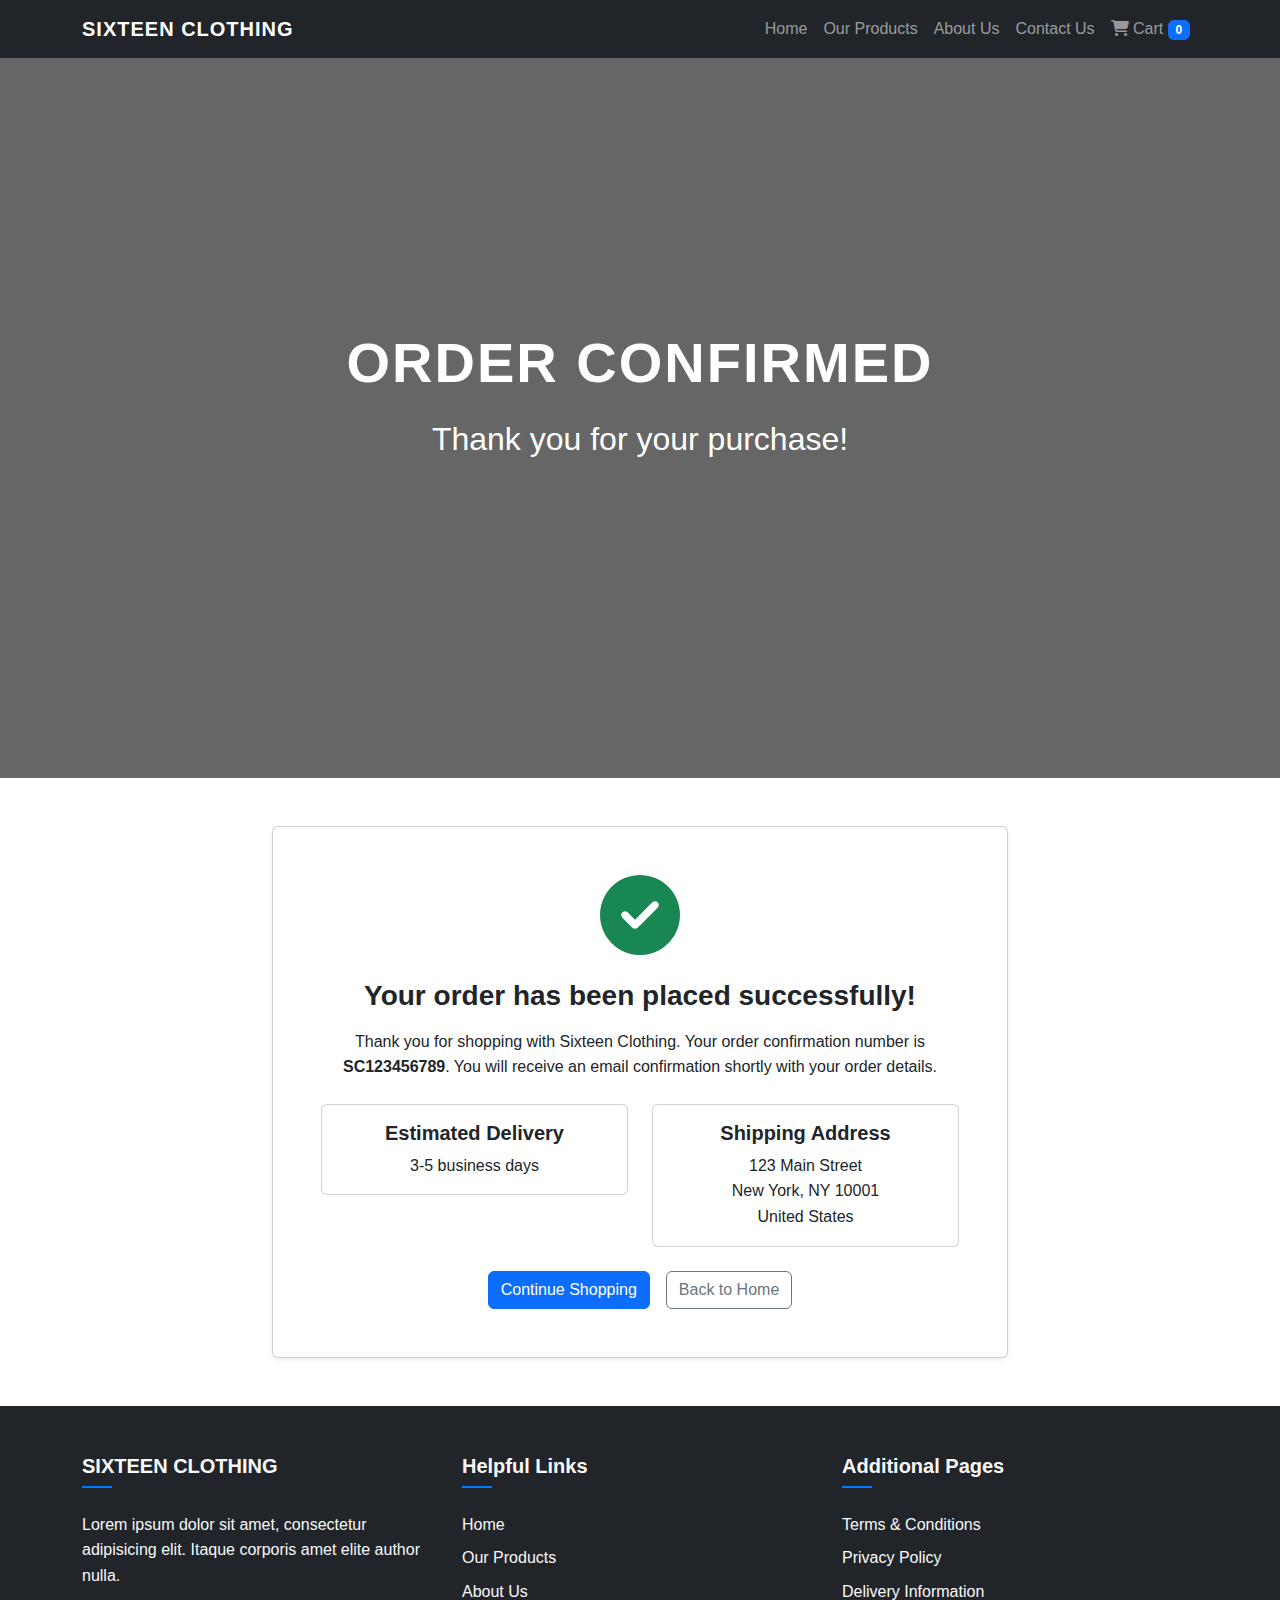
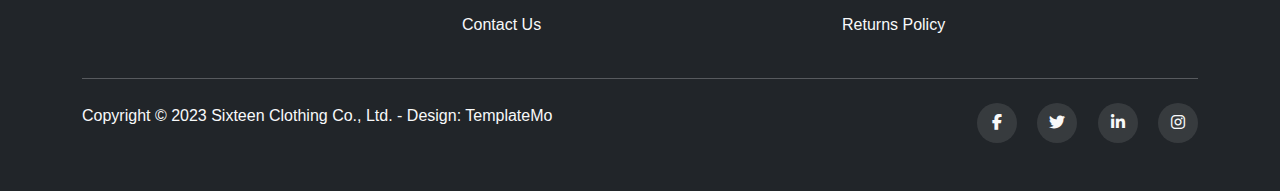
<file: order-confirmation.html>
<!DOCTYPE html>
<html lang="en">
<head>
    <meta charset="UTF-8">
    <meta name="viewport" content="width=device-width, initial-scale=1.0">
    <title>Order Confirmation - Sixteen Clothing</title>
    <link href="https://cdn.jsdelivr.net/npm/bootstrap@5.3.0-alpha1/dist/css/bootstrap.min.css" rel="stylesheet">
    <link rel="stylesheet" href="https://cdnjs.cloudflare.com/ajax/libs/font-awesome/6.4.0/css/all.min.css">
    <link rel="stylesheet" href="style.css">
</head>
<body>
    <!-- Navigation Bar -->
    <nav class="navbar navbar-expand-lg navbar-dark bg-dark sticky-top">
        <div class="container">
            <a class="navbar-brand" href="index.html">SIXTEEN CLOTHING</a>
            <button class="navbar-toggler" type="button" data-bs-toggle="collapse" data-bs-target="#navbarNav">
                <span class="navbar-toggler-icon"></span>
            </button>
            <div class="collapse navbar-collapse" id="navbarNav">
                <ul class="navbar-nav ms-auto">
                    <li class="nav-item">
                        <a class="nav-link" href="index.html">Home</a>
                    </li>
                    <li class="nav-item">
                        <a class="nav-link" href="products.html">Our Products</a>
                    </li>
                    <li class="nav-item">
                        <a class="nav-link" href="#" data-bs-toggle="modal" data-bs-target="#aboutModal">About Us</a>
                    </li>
                    <li class="nav-item">
                        <a class="nav-link" href="contact.html">Contact Us</a>
                    </li>
                    <li class="nav-item">
                        <a class="nav-link" href="cart.html">
                            <i class="fas fa-shopping-cart"></i> Cart
                            <span class="badge bg-primary cart-count">0</span>
                        </a>
                    </li>
                </ul>
            </div>
        </div>
    </nav>

    <!-- Confirmation Header -->
    <section class="hero-section py-5">
        <div class="container text-center py-5">
            <h1 class="display-4 fw-bold mb-4">ORDER CONFIRMED</h1>
            <h2 class="display-6 mb-5">Thank you for your purchase!</h2>
        </div>
    </section>

    <!-- Confirmation Section -->
    <section class="confirmation-section py-5">
        <div class="container">
            <div class="row justify-content-center">
                <div class="col-lg-8">
                    <div class="card shadow-sm">
                        <div class="card-body text-center p-5">
                            <div class="mb-4">
                                <i class="fas fa-check-circle fa-5x text-success"></i>
                            </div>
                            <h3 class="card-title mb-3">Your order has been placed successfully!</h3>
                            <p class="card-text mb-4">
                                Thank you for shopping with Sixteen Clothing. Your order confirmation number is <strong>SC123456789</strong>.
                                You will receive an email confirmation shortly with your order details.
                            </p>
                            <div class="row mb-4">
                                <div class="col-md-6">
                                    <div class="card">
                                        <div class="card-body">
                                            <h5 class="card-title">Estimated Delivery</h5>
                                            <p class="card-text">3-5 business days</p>
                                        </div>
                                    </div>
                                </div>
                                <div class="col-md-6">
                                    <div class="card">
                                        <div class="card-body">
                                            <h5 class="card-title">Shipping Address</h5>
                                            <p class="card-text">
                                                123 Main Street<br>
                                                New York, NY 10001<br>
                                                United States
                                            </p>
                                        </div>
                                    </div>
                                </div>
                            </div>
                            <div class="d-grid gap-2 d-md-flex justify-content-md-center">
                                <a href="products.html" class="btn btn-primary me-md-2">Continue Shopping</a>
                                <a href="index.html" class="btn btn-outline-secondary">Back to Home</a>
                            </div>
                        </div>
                    </div>
                </div>
            </div>
        </div>
    </section>

    <!-- Footer -->
    <footer class="bg-dark text-light py-5">
        <div class="container">
            <div class="row">
                <div class="col-md-4 mb-4 mb-md-0">
                    <h5 class="mb-4">SIXTEEN CLOTHING</h5>
                    <p>Lorem ipsum dolor sit amet, consectetur adipisicing elit. Itaque corporis amet elite author nulla.</p>
                </div>
                
                <div class="col-md-4 mb-4 mb-md-0">
                    <h5 class="mb-4">Helpful Links</h5>
                    <ul class="list-unstyled">
                        <li class="mb-2"><a href="index.html" class="text-light">Home</a></li>
                        <li class="mb-2"><a href="products.html" class="text-light">Our Products</a></li>
                        <li class="mb-2"><a href="#" class="text-light" data-bs-toggle="modal" data-bs-target="#aboutModal">About Us</a></li>
                        <li class="mb-2"><a href="contact.html" class="text-light">Contact Us</a></li>
                    </ul>
                </div>
                
                <div class="col-md-4">
                    <h5 class="mb-4">Additional Pages</h5>
                    <ul class="list-unstyled">
                        <li class="mb-2"><a href="#" class="text-light">Terms & Conditions</a></li>
                        <li class="mb-2"><a href="#" class="text-light">Privacy Policy</a></li>
                        <li class="mb-2"><a href="#" class="text-light">Delivery Information</a></li>
                        <li class="mb-2"><a href="#" class="text-light">Returns Policy</a></li>
                    </ul>
                </div>
            </div>
            
            <hr class="my-4 bg-secondary">
            
            <div class="row">
                <div class="col-md-6 mb-3 mb-md-0">
                    <p class="mb-0">Copyright © 2023 Sixteen Clothing Co., Ltd. - Design: TemplateMo</p>
                </div>
                
                <div class="col-md-6 text-md-end">
                    <div class="social-icons">
                        <a href="#" class="text-light me-3"><i class="fab fa-facebook-f"></i></a>
                        <a href="#" class="text-light me-3"><i class="fab fa-twitter"></i></a>
                        <a href="#" class="text-light me-3"><i class="fab fa-linkedin-in"></i></a>
                        <a href="#" class="text-light"><i class="fab fa-instagram"></i></a>
                    </div>
                </div>
            </div>
        </div>
    </footer>

    <script src="https://cdn.jsdelivr.net/npm/bootstrap@5.3.0-alpha1/dist/js/bootstrap.bundle.min.js"></script>
    <script src="script.js"></script>
</body>
</html>
</file>
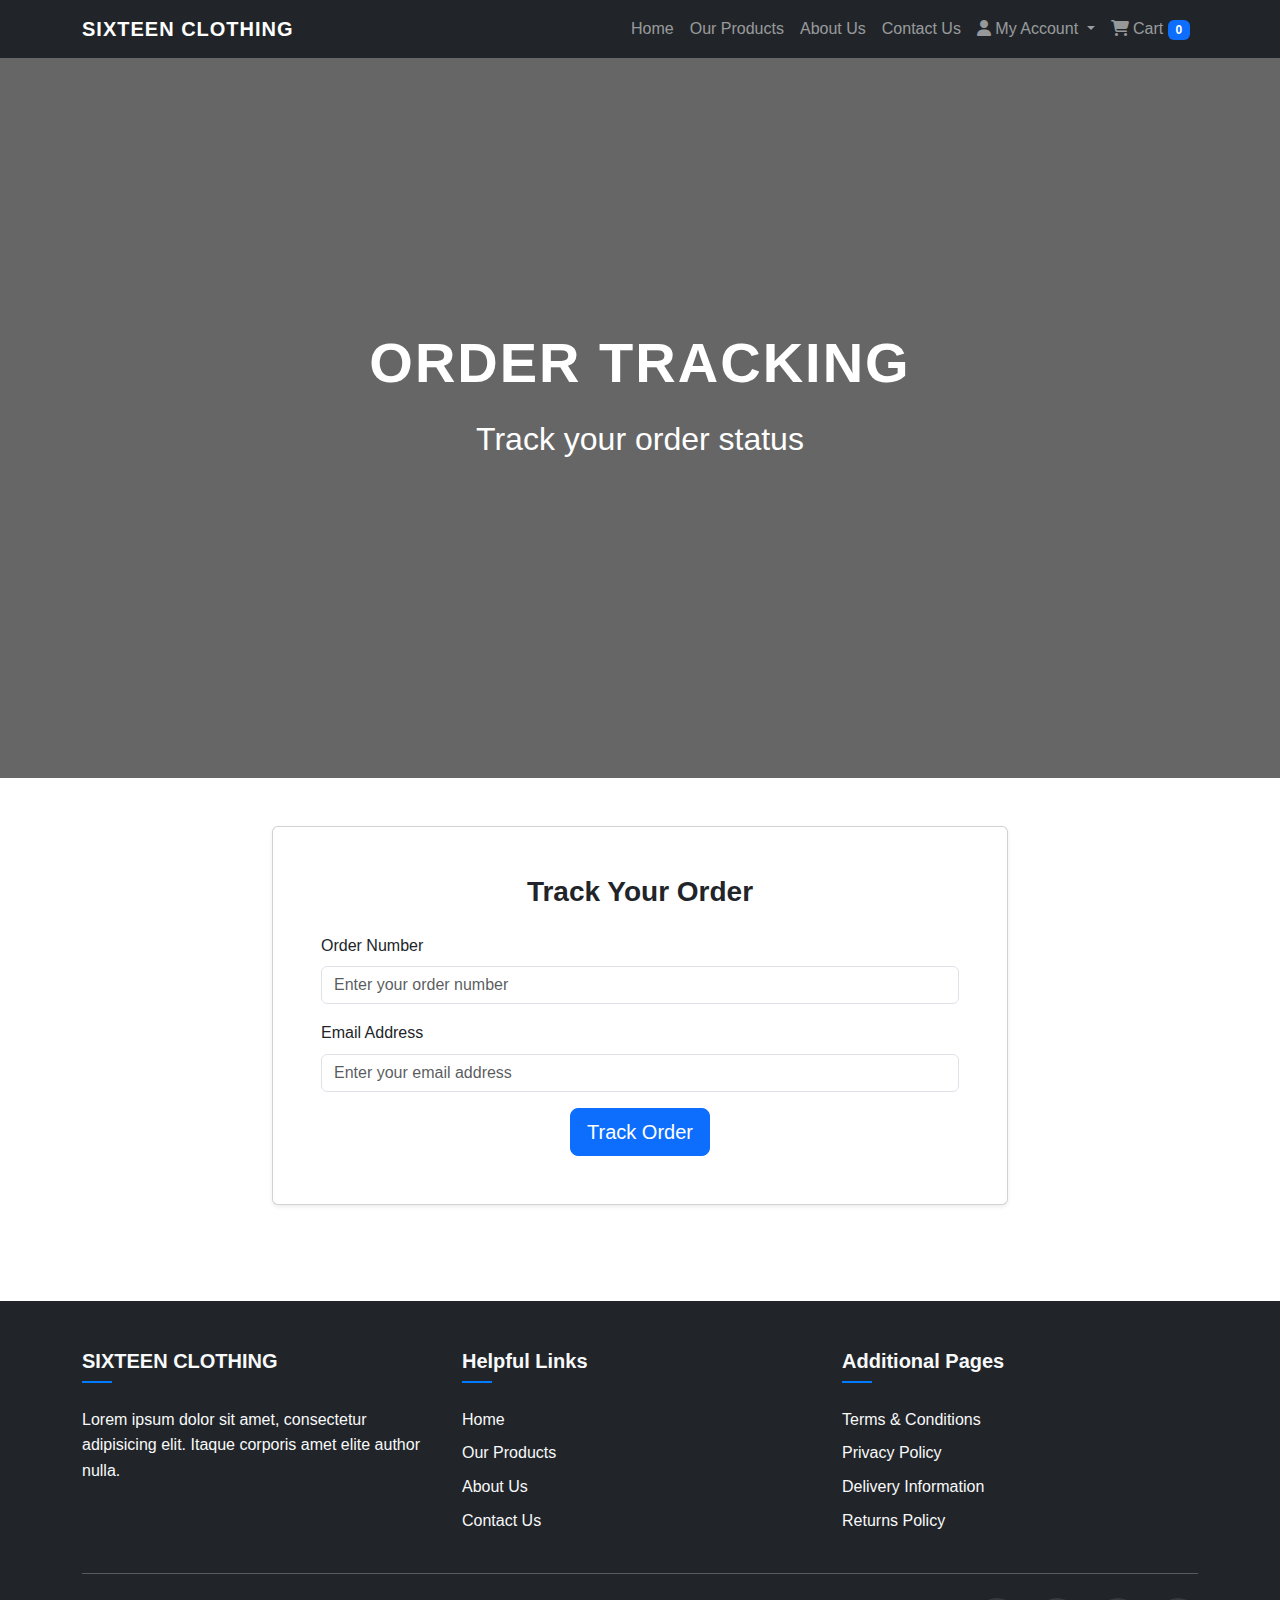
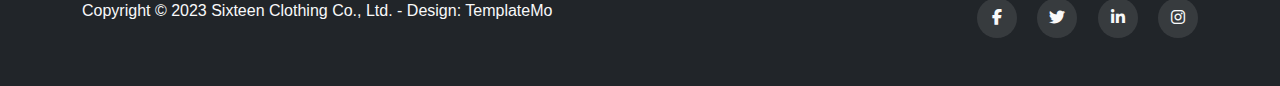
<file: order-tracking.html>
<!DOCTYPE html>
<html lang="en">
<head>
    <meta charset="UTF-8">
    <meta name="viewport" content="width=device-width, initial-scale=1.0">
    <title>Order Tracking - Sixteen Clothing</title>
    <link href="https://cdn.jsdelivr.net/npm/bootstrap@5.3.0-alpha1/dist/css/bootstrap.min.css" rel="stylesheet">
    <link rel="stylesheet" href="https://cdnjs.cloudflare.com/ajax/libs/font-awesome/6.4.0/css/all.min.css">
    <link rel="stylesheet" href="style.css">
</head>
<body>
    <!-- Navigation Bar -->
    <nav class="navbar navbar-expand-lg navbar-dark bg-dark sticky-top">
        <div class="container">
            <a class="navbar-brand" href="index.html">SIXTEEN CLOTHING</a>
            <button class="navbar-toggler" type="button" data-bs-toggle="collapse" data-bs-target="#navbarNav">
                <span class="navbar-toggler-icon"></span>
            </button>
            <div class="collapse navbar-collapse" id="navbarNav">
                <ul class="navbar-nav ms-auto">
                    <li class="nav-item">
                        <a class="nav-link" href="index.html">Home</a>
                    </li>
                    <li class="nav-item">
                        <a class="nav-link" href="products.html">Our Products</a>
                    </li>
                    <li class="nav-item">
                        <a class="nav-link" href="#" data-bs-toggle="modal" data-bs-target="#aboutModal">About Us</a>
                    </li>
                    <li class="nav-item">
                        <a class="nav-link" href="contact.html">Contact Us</a>
                    </li>
                    <li class="nav-item dropdown">
                        <a class="nav-link dropdown-toggle" href="#" id="navbarDropdown" role="button" data-bs-toggle="dropdown" aria-expanded="false">
                            <i class="fas fa-user"></i> My Account
                        </a>
                        <ul class="dropdown-menu" aria-labelledby="navbarDropdown">
                            <li><a class="dropdown-item" href="my-profile.html">My Profile</a></li>
                            <li><a class="dropdown-item" href="my-orders.html">My Orders</a></li>
                            <li><a class="dropdown-item active" href="order-tracking.html">Order Tracking</a></li>
                            <li><hr class="dropdown-divider"></li>
                            <li><a class="dropdown-item" href="#" id="logoutBtn">Logout</a></li>
                        </ul>
                    </li>
                    <li class="nav-item">
                        <a class="nav-link" href="cart.html">
                            <i class="fas fa-shopping-cart"></i> Cart
                            <span class="badge bg-primary cart-count">0</span>
                        </a>
                    </li>
                </ul>
            </div>
        </div>
    </nav>

    <!-- Tracking Header -->
    <section class="hero-section py-5">
        <div class="container text-center py-5">
            <h1 class="display-4 fw-bold mb-4">ORDER TRACKING</h1>
            <h2 class="display-6 mb-5">Track your order status</h2>
        </div>
    </section>

    <!-- Tracking Section -->
    <section class="tracking-section py-5">
        <div class="container">
            <div class="row justify-content-center">
                <div class="col-lg-8">
                    <div class="card shadow-sm mb-5">
                        <div class="card-body p-5">
                            <h3 class="card-title text-center mb-4">Track Your Order</h3>
                            <form id="trackingForm">
                                <div class="mb-3">
                                    <label for="orderNumber" class="form-label">Order Number</label>
                                    <input type="text" class="form-control" id="orderNumber" placeholder="Enter your order number" required>
                                </div>
                                <div class="mb-3">
                                    <label for="emailAddress" class="form-label">Email Address</label>
                                    <input type="email" class="form-control" id="emailAddress" placeholder="Enter your email address" required>
                                </div>
                                <div class="text-center">
                                    <button type="submit" class="btn btn-primary btn-lg">Track Order</button>
                                </div>
                            </form>
                        </div>
                    </div>
                    
                    <div class="card shadow-sm" id="trackingResults" style="display: none;">
                        <div class="card-body p-5">
                            <div class="text-center mb-4">
                                <h3>Order <span id="trackingOrderNumber"></span></h3>
                                <p class="text-muted">Placed on <span id="orderDate"></span></p>
                            </div>
                            
                            <div class="tracking-progress mb-5">
                                <div class="progress" style="height: 30px;">
                                    <div class="progress-bar" role="progressbar" id="progressBar" style="width: 0%;" aria-valuenow="0" aria-valuemin="0" aria-valuemax="100"></div>
                                </div>
                                <div class="d-flex justify-content-between mt-2">
                                    <div class="text-center">
                                        <i class="fas fa-clipboard-check fa-2x text-success" id="step1Icon"></i>
                                        <p class="mb-0 mt-1">Order<br>Confirmed</p>
                                        <small id="step1Date"></small>
                                    </div>
                                    <div class="text-center">
                                        <i class="fas fa-box fa-2x" id="step2Icon"></i>
                                        <p class="mb-0 mt-1">Processing</p>
                                        <small id="step2Date"></small>
                                    </div>
                                    <div class="text-center">
                                        <i class="fas fa-shipping-fast fa-2x" id="step3Icon"></i>
                                        <p class="mb-0 mt-1">Shipped</p>
                                        <small id="step3Date"></small>
                                    </div>
                                    <div class="text-center">
                                        <i class="fas fa-truck fa-2x" id="step4Icon"></i>
                                        <p class="mb-0 mt-1">Out for Delivery</p>
                                        <small id="step4Date"></small>
                                    </div>
                                    <div class="text-center">
                                        <i class="fas fa-home fa-2x" id="step5Icon"></i>
                                        <p class="mb-0 mt-1">Delivered</p>
                                        <small id="step5Date"></small>
                                    </div>
                                </div>
                            </div>
                            
                            <div class="row mb-4">
                                <div class="col-md-6">
                                    <h5>Shipping Address</h5>
                                    <p id="trackingAddress"></p>
                                </div>
                                <div class="col-md-6">
                                    <h5>Order Summary</h5>
                                    <div class="d-flex justify-content-between">
                                        <span>Items:</span>
                                        <span id="trackingItemsTotal">$0.00</span>
                                    </div>
                                    <div class="d-flex justify-content-between">
                                        <span>Shipping:</span>
                                        <span id="trackingShipping">$0.00</span>
                                    </div>
                                    <div class="d-flex justify-content-between">
                                        <span>Tax:</span>
                                        <span id="trackingTax">$0.00</span>
                                    </div>
                                    <div class="d-flex justify-content-between fw-bold">
                                        <span>Total:</span>
                                        <span id="trackingTotal">$0.00</span>
                                    </div>
                                </div>
                            </div>
                            
                            <div class="text-center">
                                <button class="btn btn-outline-primary" id="printInvoiceBtn">
                                    <i class="fas fa-print"></i> Print Invoice
                                </button>
                            </div>
                        </div>
                    </div>
                    
                    <div class="card shadow-sm mt-4" id="noResults" style="display: none;">
                        <div class="card-body text-center p-5">
                            <i class="fas fa-search fa-4x text-muted mb-3"></i>
                            <h4>Order Not Found</h4>
                            <p>We couldn't find an order with that information. Please check your order number and email address.</p>
                            <a href="contact.html" class="btn btn-primary">Contact Support</a>
                        </div>
                    </div>
                </div>
            </div>
        </div>
    </section>

     <!-- Footer -->
    <footer class="bg-dark text-light py-5">
        <div class="container">
            <div class="row">
                <div class="col-md-4 mb-4 mb-md-0">
                    <h5 class="mb-4">SIXTEEN CLOTHING</h5>
                    <p>Lorem ipsum dolor sit amet, consectetur adipisicing elit. Itaque corporis amet elite author nulla.</p>
                </div>
                
                <div class="col-md-4 mb-4 mb-md-0">
                    <h5 class="mb-4">Helpful Links</h5>
                    <ul class="list-unstyled">
                        <li class="mb-2"><a href="index.html" class="text-light">Home</a></li>
                        <li class="mb-2"><a href="products.html" class="text-light">Our Products</a></li>
                        <li class="mb-2"><a href="#" class="text-light" data-bs-toggle="modal" data-bs-target="#aboutModal">About Us</a></li>
                        <li class="mb-2"><a href="contact.html" class="text-light">Contact Us</a></li>
                    </ul>
                </div>
                
                <div class="col-md-4">
                    <h5 class="mb-4">Additional Pages</h5>
                    <ul class="list-unstyled">
                        <li class="mb-2"><a href="#" class="text-light">Terms & Conditions</a></li>
                        <li class="mb-2"><a href="#" class="text-light">Privacy Policy</a></li>
                        <li class="mb-2"><a href="#" class="text-light">Delivery Information</a></li>
                        <li class="mb-2"><a href="#" class="text-light">Returns Policy</a></li>
                    </ul>
                </div>
            </div>
            
            <hr class="my-4 bg-secondary">
            
            <div class="row">
                <div class="col-md-6 mb-3 mb-md-0">
                    <p class="mb-0">Copyright © 2023 Sixteen Clothing Co., Ltd. - Design: TemplateMo</p>
                </div>
                
                <div class="col-md-6 text-md-end">
                    <div class="social-icons">
                        <a href="#" class="text-light me-3"><i class="fab fa-facebook-f"></i></a>
                        <a href="#" class="text-light me-3"><i class="fab fa-twitter"></i></a>
                        <a href="#" class="text-light me-3"><i class="fab fa-linkedin-in"></i></a>
                        <a href="#" class="text-light"><i class="fab fa-instagram"></i></a>
                    </div>
                </div>
            </div>
        </div>
    </footer>

    <script src="https://cdn.jsdelivr.net/npm/bootstrap@5.3.0-alpha1/dist/js/bootstrap.bundle.min.js"></script>
    <script src="script.js"></script>
    <script>
        // order-tracking.js
document.addEventListener('DOMContentLoaded', function() {
    // Initialize cart if not exists
    if (!localStorage.getItem('cart')) {
        localStorage.setItem('cart', JSON.stringify([]));
    }
    
    // Update cart count
    updateCartCount();
    
    // Get order ID from URL parameters
    const urlParams = new URLSearchParams(window.location.search);
    const orderId = urlParams.get('order');
    
    // If order ID is provided in URL, auto-populate and search
    if (orderId) {
        document.getElementById('orderNumber').value = orderId;
        trackOrder();
    }
    
    // Tracking form submission
    document.getElementById('trackingForm').addEventListener('submit', function(e) {
        e.preventDefault();
        trackOrder();
    });
    
    // Print invoice button
    document.getElementById('printInvoiceBtn').addEventListener('click', function() {
        const orderNumber = document.getElementById('trackingOrderNumber').textContent;
        alert(`Printing invoice for ${orderNumber}`);
        // In a real application, this would open a print dialog for the invoice
    });
    
    // Logout functionality
    document.getElementById('logoutBtn').addEventListener('click', function(e) {
        e.preventDefault();
        if (confirm('Are you sure you want to logout?')) {
            window.location.href = 'index.html';
        }
    });
});

function trackOrder() {
    const orderNumber = document.getElementById('orderNumber').value;
    const emailAddress = document.getElementById('emailAddress').value;
    
    // Basic validation
    if (!orderNumber || !emailAddress) {
        showToast('Please enter both order number and email address');
        return;
    }
    
    // Email validation
    const emailRegex = /^[^\s@]+@[^\s@]+\.[^\s@]+$/;
    if (!emailRegex.test(emailAddress)) {
        showToast('Please enter a valid email address');
        return;
    }
    
    // Try to find order in history
    const orderHistory = JSON.parse(localStorage.getItem('orderHistory')) || [];
    const order = orderHistory.find(o => o.id === orderNumber);
    
    if (!order) {
        // Show not found message
        document.getElementById('trackingResults').style.display = 'none';
        document.getElementById('noResults').style.display = 'block';
        return;
    }
    
    // Show tracking results
    document.getElementById('noResults').style.display = 'none';
    document.getElementById('trackingResults').style.display = 'block';
    
    // Populate order details
    document.getElementById('trackingOrderNumber').textContent = orderNumber;
    
    // Format order date
    const orderDate = new Date(order.date);
    document.getElementById('orderDate').textContent = orderDate.toLocaleDateString('en-US', {
        year: 'numeric',
        month: 'long',
        day: 'numeric'
    });
    
    // Set shipping address
    document.getElementById('trackingAddress').innerHTML = order.shippingAddress;
    
    // Calculate and set order totals
    const subtotal = calculateSubtotal(order.items);
    const shipping = 5.99;
    const tax = subtotal * 0.08;
    const total = subtotal + shipping + tax;
    
    document.getElementById('trackingItemsTotal').textContent = `$${subtotal.toFixed(2)}`;
    document.getElementById('trackingShipping').textContent = `$${shipping.toFixed(2)}`;
    document.getElementById('trackingTax').textContent = `$${tax.toFixed(2)}`;
    document.getElementById('trackingTotal').textContent = `$${total.toFixed(2)}`;
    
    // Update tracking progress based on order status
    updateTrackingProgress(order);
}

function updateTrackingProgress(order) {
    const status = order.status.toLowerCase();
    const orderDate = new Date(order.date);
    const now = new Date();
    const timeDiff = now - orderDate;
    const daysDiff = Math.floor(timeDiff / (1000 * 60 * 60 * 24));
    
    // Default dates for each step
    const confirmedDate = new Date(orderDate);
    const processingDate = new Date(orderDate);
    processingDate.setDate(processingDate.getDate() + 1);
    
    const shippedDate = new Date(orderDate);
    shippedDate.setDate(shippedDate.getDate() + 2);
    
    const outForDeliveryDate = new Date(orderDate);
    outForDeliveryDate.setDate(outForDeliveryDate.getDate() + 3);
    
    const deliveredDate = new Date(orderDate);
    deliveredDate.setDate(deliveredDate.getDate() + 4);
    
    // Set initial progress based on status
    let progress = 0;
    let step1Status = 'text-success';
    let step2Status = '';
    let step3Status = '';
    let step4Status = '';
    let step5Status = '';
    
    // Update progress based on order status
    if (status === 'processing') {
        progress = 25;
        step2Status = 'text-success';
    } else if (status === 'shipped') {
        progress = 50;
        step2Status = 'text-success';
        step3Status = 'text-success';
    } else if (status === 'out for delivery') {
        progress = 75;
        step2Status = 'text-success';
        step3Status = 'text-success';
        step4Status = 'text-success';
    } else if (status === 'delivered') {
        progress = 100;
        step2Status = 'text-success';
        step3Status = 'text-success';
        step4Status = 'text-success';
        step5Status = 'text-success';
    } else {
        // Default to confirmed
        progress = 10;
        step1Status = 'text-success';
    }
    
    // Update progress bar
    document.getElementById('progressBar').style.width = `${progress}%`;
    document.getElementById('progressBar').setAttribute('aria-valuenow', progress);
    
    // Update step icons
    document.getElementById('step1Icon').className = `fas fa-clipboard-check fa-2x ${step1Status}`;
    document.getElementById('step2Icon').className = `fas fa-box fa-2x ${step2Status}`;
    document.getElementById('step3Icon').className = `fas fa-shipping-fast fa-2x ${step3Status}`;
    document.getElementById('step4Icon').className = `fas fa-truck fa-2x ${step4Status}`;
    document.getElementById('step5Icon').className = `fas fa-home fa-2x ${step5Status}`;
    
    // Update dates
    document.getElementById('step1Date').textContent = confirmedDate.toLocaleDateString();
    document.getElementById('step2Date').textContent = processingDate.toLocaleDateString();
    document.getElementById('step3Date').textContent = shippedDate.toLocaleDateString();
    document.getElementById('step4Date').textContent = outForDeliveryDate.toLocaleDateString();
    document.getElementById('step5Date').textContent = deliveredDate.toLocaleDateString();
    
    // If order is in transit, simulate progress updates
    if (status === 'shipped' || status === 'out for delivery') {
        simulateLiveTracking(order, progress);
    }
}

function simulateLiveTracking(order, currentProgress) {
    // Only simulate if order is still in transit
    if (order.status.toLowerCase() === 'shipped') {
        // Simulate progress to out for delivery after 2 seconds
        setTimeout(() => {
            document.getElementById('progressBar').style.width = '75%';
            document.getElementById('progressBar').setAttribute('aria-valuenow', 75);
            document.getElementById('step4Icon').className = 'fas fa-truck fa-2x text-success';
            
            // Update status in localStorage
            updateOrderStatus(order.id, 'Out for Delivery');
        }, 2000);
        
        // Simulate progress to delivered after another 3 seconds
        setTimeout(() => {
            document.getElementById('progressBar').style.width = '100%';
            document.getElementById('progressBar').setAttribute('aria-valuenow', 100);
            document.getElementById('step5Icon').className = 'fas fa-home fa-2x text-success';
            
            // Update status in localStorage
            updateOrderStatus(order.id, 'Delivered');
            
            showToast('Your order has been delivered!');
        }, 5000);
    } else if (order.status.toLowerCase() === 'out for delivery') {
        // Simulate progress to delivered after 3 seconds
        setTimeout(() => {
            document.getElementById('progressBar').style.width = '100%';
            document.getElementById('progressBar').setAttribute('aria-valuenow', 100);
            document.getElementById('step5Icon').className = 'fas fa-home fa-2x text-success';
            
            // Update status in localStorage
            updateOrderStatus(order.id, 'Delivered');
            
            showToast('Your order has been delivered!');
        }, 3000);
    }
}

function updateOrderStatus(orderId, newStatus) {
    const orderHistory = JSON.parse(localStorage.getItem('orderHistory')) || [];
    const orderIndex = orderHistory.findIndex(o => o.id === orderId);
    
    if (orderIndex !== -1) {
        orderHistory[orderIndex].status = newStatus;
        localStorage.setItem('orderHistory', JSON.stringify(orderHistory));
    }
}

function calculateSubtotal(items) {
    return items.reduce((total, item) => total + (item.price * item.quantity), 0);
}

function updateCartCount() {
    const cart = JSON.parse(localStorage.getItem('cart')) || [];
    const totalItems = cart.reduce((total, item) => total + item.quantity, 0);
    
    const cartCountElements = document.querySelectorAll('.cart-count');
    cartCountElements.forEach(element => {
        element.textContent = totalItems;
    });
}

function showToast(message) {
    // Create toast element
    const toast = document.createElement('div');
    toast.className = 'toast';
    toast.setAttribute('role', 'alert');
    toast.setAttribute('aria-live', 'assertive');
    toast.setAttribute('aria-atomic', 'true');
    toast.innerHTML = `
        <div class="toast-body d-flex justify-content-between">
            <span>${message}</span>
            <button type="button" class="btn-close" data-bs-dismiss="toast" aria-label="Close"></button>
        </div>
    `;
    
    // Add to container
    let container = document.querySelector('.toast-container');
    if (!container) {
        container = document.createElement('div');
        container.className = 'toast-container';
        document.body.appendChild(container);
    }
    
    container.appendChild(toast);
    
    // Initialize and show toast
    const bsToast = new bootstrap.Toast(toast);
    bsToast.show();
    
    // Remove toast after it's hidden
    toast.addEventListener('hidden.bs.toast', function() {
        toast.remove();
    });
}
    </script>
</body>
</html>
</file>
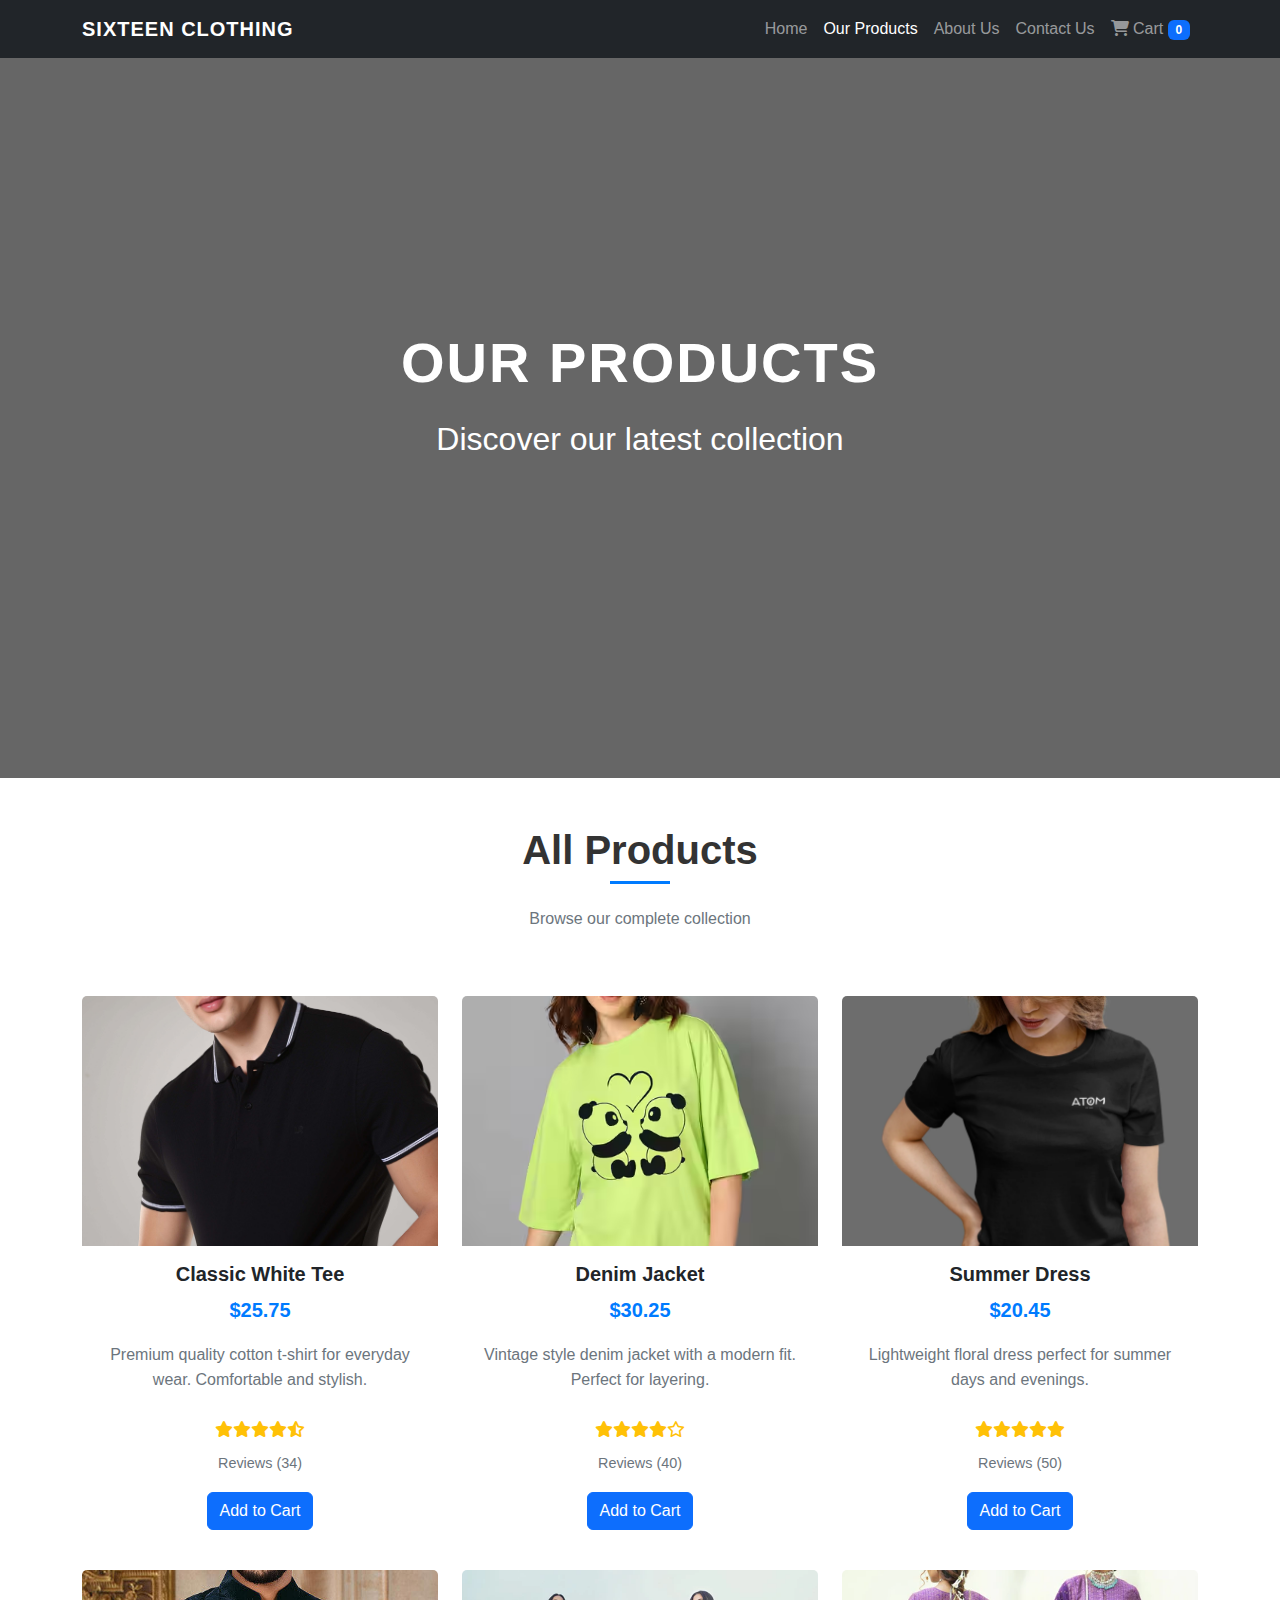
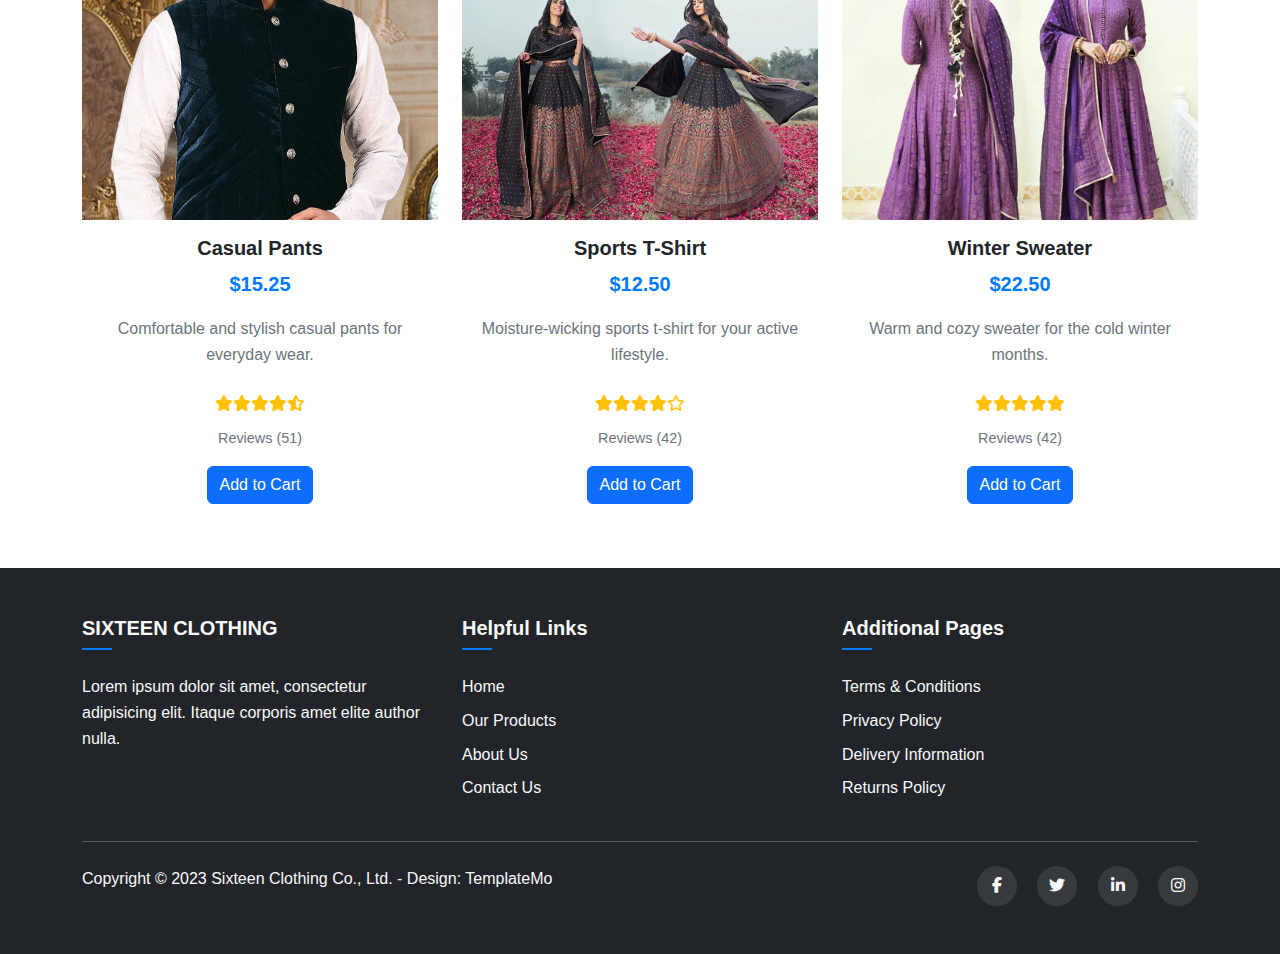
<file: products.html>
<!DOCTYPE html>
<html lang="en">
<head>
    <meta charset="UTF-8">
    <meta name="viewport" content="width=device-width, initial-scale=1.0">
    <title>Our Products - Sixteen Clothing</title>
    <link href="https://cdn.jsdelivr.net/npm/bootstrap@5.3.0-alpha1/dist/css/bootstrap.min.css" rel="stylesheet">
    <link rel="stylesheet" href="https://cdnjs.cloudflare.com/ajax/libs/font-awesome/6.4.0/css/all.min.css">
    <link rel="stylesheet" href="style.css">
</head>
<body>
    <!-- Navigation Bar -->
    <nav class="navbar navbar-expand-lg navbar-dark bg-dark sticky-top">
        <div class="container">
            <a class="navbar-brand" href="index.html">SIXTEEN CLOTHING</a>
            <button class="navbar-toggler" type="button" data-bs-toggle="collapse" data-bs-target="#navbarNav">
                <span class="navbar-toggler-icon"></span>
            </button>
            <div class="collapse navbar-collapse" id="navbarNav">
                <ul class="navbar-nav ms-auto">
                    <li class="nav-item">
                        <a class="nav-link" href="index.html">Home</a>
                    </li>
                    <li class="nav-item">
                        <a class="nav-link active" href="products.html">Our Products</a>
                    </li>
                    <li class="nav-item">
                        <a class="nav-link" href="#" data-bs-toggle="modal" data-bs-target="#aboutModal">About Us</a>
                    </li>
                    <li class="nav-item">
                        <a class="nav-link" href="contact.html">Contact Us</a>
                    </li>
                    <li class="nav-item">
                        <a class="nav-link" href="cart.html">
                            <i class="fas fa-shopping-cart"></i> Cart
                            <span class="badge bg-primary cart-count">0</span>
                        </a>
                    </li>
                </ul>
            </div>
        </div>
    </nav>

    <!-- Products Header -->
    <section class="hero-section py-5">
        <div class="container text-center py-5">
            <h1 class="display-4 fw-bold mb-4">OUR PRODUCTS</h1>
            <h2 class="display-6 mb-5">Discover our latest collection</h2>
        </div>
    </section>

    <!-- Products Section -->
    <section class="products-section py-5">
        <div class="container">
            <div class="row mb-5">
                <div class="col text-center">
                    <h2 class="section-title">All Products</h2>
                    <p class="section-subtitle">Browse our complete collection</p>
                </div>
            </div>
            
            <div class="row g-4">
                <!-- Products will be loaded from JavaScript -->
            </div>
        </div>
    </section>

    <!-- Footer -->
    <footer class="bg-dark text-light py-5">
        <div class="container">
            <div class="row">
                <div class="col-md-4 mb-4 mb-md-0">
                    <h5 class="mb-4">SIXTEEN CLOTHING</h5>
                    <p>Lorem ipsum dolor sit amet, consectetur adipisicing elit. Itaque corporis amet elite author nulla.</p>
                </div>
                
                <div class="col-md-4 mb-4 mb-md-0">
                    <h5 class="mb-4">Helpful Links</h5>
                    <ul class="list-unstyled">
                        <li class="mb-2"><a href="index.html" class="text-light">Home</a></li>
                        <li class="mb-2"><a href="products.html" class="text-light">Our Products</a></li>
                        <li class="mb-2"><a href="#" class="text-light" data-bs-toggle="modal" data-bs-target="#aboutModal">About Us</a></li>
                        <li class="mb-2"><a href="contact.html" class="text-light">Contact Us</a></li>
                    </ul>
                </div>
                
                <div class="col-md-4">
                    <h5 class="mb-4">Additional Pages</h5>
                    <ul class="list-unstyled">
                        <li class="mb-2"><a href="#" class="text-light">Terms & Conditions</a></li>
                        <li class="mb-2"><a href="#" class="text-light">Privacy Policy</a></li>
                        <li class="mb-2"><a href="#" class="text-light">Delivery Information</a></li>
                        <li class="mb-2"><a href="#" class="text-light">Returns Policy</a></li>
                    </ul>
                </div>
            </div>
            
            <hr class="my-4 bg-secondary">
            
            <div class="row">
                <div class="col-md-6 mb-3 mb-md-0">
                    <p class="mb-0">Copyright © 2023 Sixteen Clothing Co., Ltd. - Design: TemplateMo</p>
                </div>
                
                <div class="col-md-6 text-md-end">
                    <div class="social-icons">
                        <a href="#" class="text-light me-3"><i class="fab fa-facebook-f"></i></a>
                        <a href="#" class="text-light me-3"><i class="fab fa-twitter"></i></a>
                        <a href="#" class="text-light me-3"><i class="fab fa-linkedin-in"></i></a>
                        <a href="#" class="text-light"><i class="fab fa-instagram"></i></a>
                    </div>
                </div>
            </div>
        </div>
    </footer>

    <script src="https://cdn.jsdelivr.net/npm/bootstrap@5.3.0-alpha1/dist/js/bootstrap.bundle.min.js"></script>
    <script src="script.js"></script>
    <script>
        // Load products on products page
        document.addEventListener('DOMContentLoaded', function() {
            const products = [
                {
                    id: 1,
                    name: "Classic White Tee",
                    price: 25.75,
                    image: "prd1.jpg",
                    description: "Premium quality cotton t-shirt for everyday wear. Comfortable and stylish.",
                    reviews: 34,
                    rating: 4.5
                },
                {
                    id: 2,
                    name: "Denim Jacket",
                    price: 30.25,
                    image: "prd2.jpg",
                    description: "Vintage style denim jacket with a modern fit. Perfect for layering.",
                    reviews: 40,
                    rating: 4
                },
                {
                    id: 3,
                    name: "Summer Dress",
                    price: 20.45,
                    image: "prd3.jpg",
                    description: "Lightweight floral dress perfect for summer days and evenings.",
                    reviews: 50,
                    rating: 5
                },
                {
                    id: 4,
                    name: "Casual Pants",
                    price: 15.25,
                    image: "prd4.jpg",
                    description: "Comfortable and stylish casual pants for everyday wear.",
                    reviews: 51,
                    rating: 4.5
                },
                {
                    id: 5,
                    name: "Sports T-Shirt",
                    price: 12.50,
                    image: "prd5.jpg",
                    description: "Moisture-wicking sports t-shirt for your active lifestyle.",
                    reviews: 42,
                    rating: 4
                },
                {
                    id: 6,
                    name: "Winter Sweater",
                    price: 22.50,
                    image: "prd6.jpg",
                    description: "Warm and cozy sweater for the cold winter months.",
                    reviews: 42,
                    rating: 5
                }
                
            ];
            
            const productsContainer = document.querySelector('.products-section .row.g-4');
            
            products.forEach(product => {
                const stars = generateStars(product.rating);
                
                const productHTML = `
                    <div class="col-md-6 col-lg-4">
                        <div class="card product-card h-100">
                            <div class="card-img-top placeholder-image" style="background-image: url('${product.image}')"></div>
                            <div class="card-body text-center">
                                <h5 class="card-title">${product.name}</h5>
                                <p class="card-text price">$${product.price.toFixed(2)}</p>
                                <p class="card-text description">${product.description}</p>
                                <div class="reviews">
                                    <div class="stars">
                                        ${stars}
                                    </div>
                                    <span class="review-count">Reviews (${product.reviews})</span>
                                </div>
                                <button class="btn btn-primary mt-3 add-to-cart" 
                                    data-product-id="${product.id}" 
                                    data-product-name="${product.name}" 
                                    data-product-price="${product.price}">
                                    Add to Cart
                                </button>
                            </div>
                        </div>
                    </div>
                `;
                
                productsContainer.innerHTML += productHTML;
            });
            
            // Reattach event listeners to the new Add to Cart buttons
            const addToCartButtons = document.querySelectorAll('.add-to-cart');
            addToCartButtons.forEach(button => {
                button.addEventListener('click', function() {
                    const productId = this.getAttribute('data-product-id');
                    const productName = this.getAttribute('data-product-name');
                    const productPrice = parseFloat(this.getAttribute('data-product-price'));
                    
                    addToCart(productId, productName, productPrice, 1);
                    showToast(`${productName} added to cart!`);
                });
            });
            
            // Animate product cards
            setTimeout(() => {
                const productCards = document.querySelectorAll('.product-card');
                productCards.forEach(card => {
                    card.classList.add('animate');
                });
            }, 100);
        });
        
        function generateStars(rating) {
            let starsHTML = '';
            const fullStars = Math.floor(rating);
            const hasHalfStar = rating % 1 !== 0;
            
            for (let i = 0; i < fullStars; i++) {
                starsHTML += '<i class="fas fa-star"></i>';
            }
            
            if (hasHalfStar) {
                starsHTML += '<i class="fas fa-star-half-alt"></i>';
            }
            
            const emptyStars = 5 - fullStars - (hasHalfStar ? 1 : 0);
            for (let i = 0; i < emptyStars; i++) {
                starsHTML += '<i class="far fa-star"></i>';
            }
            
            return starsHTML;
        }
    </script>
</body>
</html>
</file>
<file: style.css>
/* style.css */
:root {
    --primary-color: #333;
    --secondary-color: #f8f9fa;
    --accent-color: #007bff;
}

body {
    font-family: 'Segoe UI', Tahoma, Geneva, Verdana, sans-serif;
    color: var(--primary-color);
    line-height: 1.6;
}

/* Navigation */
.navbar-brand {
    font-weight: 700;
    letter-spacing: 1px;
}

.navbar-nav .nav-link {
    font-weight: 500;
    transition: color 0.3s;
}

.navbar-nav .nav-link:hover {
    color: #fff !important;
}

/* Hero Section */
.hero-section {
    background: linear-gradient(rgba(0, 0, 0, 0.6), rgba(0, 0, 0, 0.6)), url('https://images.unsplash.com/photo-1483985988355-763728e1935b?ixlib=rb-4.0.3&ixid=MnwxMjA3fDB8MHxwaG90by1wYWdlfHx8fGVufDB8fHx8&auto=format&fit=crop&w=1740&q=80') center/cover no-repeat;
    color: white;
    min-height: 80vh;
    display: flex;
    align-items: center;
}

.hero-section h1 {
    font-size: 3.5rem;
    text-transform: uppercase;
    letter-spacing: 2px;
}

.hero-section h2 {
    font-size: 2rem;
    font-weight: 300;
}

.hero-section .btn {
    border-width: 2px;
    border-radius: 0;
    padding: 12px 30px;
    text-transform: uppercase;
    letter-spacing: 1px;
    transition: all 0.3s;
}

.hero-section .btn:hover {
    background-color: #fff;
    color: #000;
}

/* Products Section */
.products-section {
    background-color: #fff;
}

.section-title {
    font-size: 2.5rem;
    font-weight: 700;
    margin-bottom: 0.5rem;
    position: relative;
    display: inline-block;
}

.section-title::after {
    content: '';
    position: absolute;
    bottom: -10px;
    left: 50%;
    transform: translateX(-50%);
    width: 60px;
    height: 3px;
    background-color: var(--accent-color);
}

.section-subtitle {
    color: #6c757d;
    font-weight: 500;
    margin-top: 1.5rem;
}

.product-card {
    border: none;
    border-radius: 0;
    transition: transform 0.3s, box-shadow 0.3s;
    overflow: hidden;
    opacity: 0;
    transform: translateY(20px);
}

.product-card.animate {
    opacity: 1;
    transform: translateY(0);
}

.product-card:hover {
    transform: translateY(-5px);
    box-shadow: 0 10px 20px rgba(0, 0, 0, 0.1);
}

.placeholder-image {
    height: 250px;
    background-color: #f5f5f5;
    background-size: cover;
    background-position: center;
    transition: transform 0.5s;
}

.product-card:hover .placeholder-image {
    transform: scale(1.05);
}

.card-title {
    font-weight: 600;
    margin-bottom: 0.5rem;
}

.price {
    font-size: 1.25rem;
    font-weight: 700;
    color: var(--accent-color);
    margin-bottom: 1rem;
}

.description {
    color: #6c757d;
    margin-bottom: 1.5rem;
}

.reviews {
    margin-top: 1rem;
}

.stars {
    color: #ffc107;
    margin-bottom: 0.5rem;
}

.review-count {
    font-size: 0.9rem;
    color: #6c757d;
}

/* About Section */
.about-section {
    background-color: var(--secondary-color);
}

.about-section h2 {
    font-weight: 700;
    margin-bottom: 1.5rem;
    position: relative;
    display: inline-block;
}

.about-section h2::after {
    content: '';
    position: absolute;
    bottom: -10px;
    left: 0;
    width: 40px;
    height: 3px;
    background-color: var(--accent-color);
}

.about-section .btn {
    border-radius: 0;
    padding: 10px 25px;
    text-transform: uppercase;
    letter-spacing: 1px;
    font-weight: 500;
}

/* Footer */
footer {
    background-color: #212529;
}

footer h5 {
    font-weight: 600;
    position: relative;
    padding-bottom: 10px;
    margin-bottom: 20px;
}

footer h5::after {
    content: '';
    position: absolute;
    bottom: 0;
    left: 0;
    width: 30px;
    height: 2px;
    background-color: var(--accent-color);
}

footer a {
    text-decoration: none;
    transition: color 0.3s;
}

footer a:hover {
    color: var(--accent-color) !important;
}

.social-icons a {
    display: inline-block;
    width: 40px;
    height: 40px;
    line-height: 40px;
    text-align: center;
    border-radius: 50%;
    background-color: rgba(255, 255, 255, 0.1);
    transition: all 0.3s;
}

.social-icons a:hover {
    background-color: var(--accent-color);
    transform: translateY(-3px);
}

/* Animations */
.animate-fade-in {
    opacity: 0;
    transform: translateY(20px);
    animation: fadeIn 1s ease forwards;
}

@keyframes fadeIn {
    to {
        opacity: 1;
        transform: translateY(0);
    }
}

.product-card {
    transition: opacity 0.5s ease, transform 0.5s ease;
}

/* Cart Styles */
.cart-item {
    border-bottom: 1px solid #eee;
    padding: 15px 0;
}

.cart-total {
    font-size: 1.2rem;
    font-weight: bold;
}

/* Form Styles */
.form-control:focus {
    border-color: var(--accent-color);
    box-shadow: 0 0 0 0.2rem rgba(0, 123, 255, 0.25);
}

/* Checkout Styles */
.checkout-steps {
    display: flex;
    justify-content: space-between;
    margin-bottom: 30px;
}

.checkout-step {
    text-align: center;
    flex: 1;
    position: relative;
}

.checkout-step:not(:last-child):after {
    content: '';
    position: absolute;
    top: 15px;
    right: -50%;
    width: 100%;
    height: 2px;
    background-color: #dee2e6;
    z-index: 1;
}

.checkout-step .step-number {
    width: 30px;
    height: 30px;
    line-height: 30px;
    border-radius: 50%;
    background-color: #dee2e6;
    display: inline-block;
    margin-bottom: 10px;
    position: relative;
    z-index: 2;
}

.checkout-step.active .step-number {
    background-color: var(--accent-color);
    color: white;
}

.checkout-step.completed .step-number {
    background-color: #28a745;
    color: white;
}

/* Toast Notification */
.toast-container {
    position: fixed;
    top: 20px;
    right: 20px;
    z-index: 9999;
}

.toast {
    background-color: rgba(255, 255, 255, 0.95);
    border-left: 4px solid #28a745;
    box-shadow: 0 0.5rem 1rem rgba(0, 0, 0, 0.15);
}

/* Responsive Adjustments */
@media (max-width: 768px) {
    .hero-section h1 {
        font-size: 2.5rem;
    }
    
    .hero-section h2 {
        font-size: 1.5rem;
    }
    
    .section-title {
        font-size: 2rem;
    }
    
    .checkout-steps {
        flex-direction: column;
    }
    
    .checkout-step:not(:last-child):after {
        display: none;
    }
    
    .checkout-step {
        margin-bottom: 20px;
    }
}
</file>
